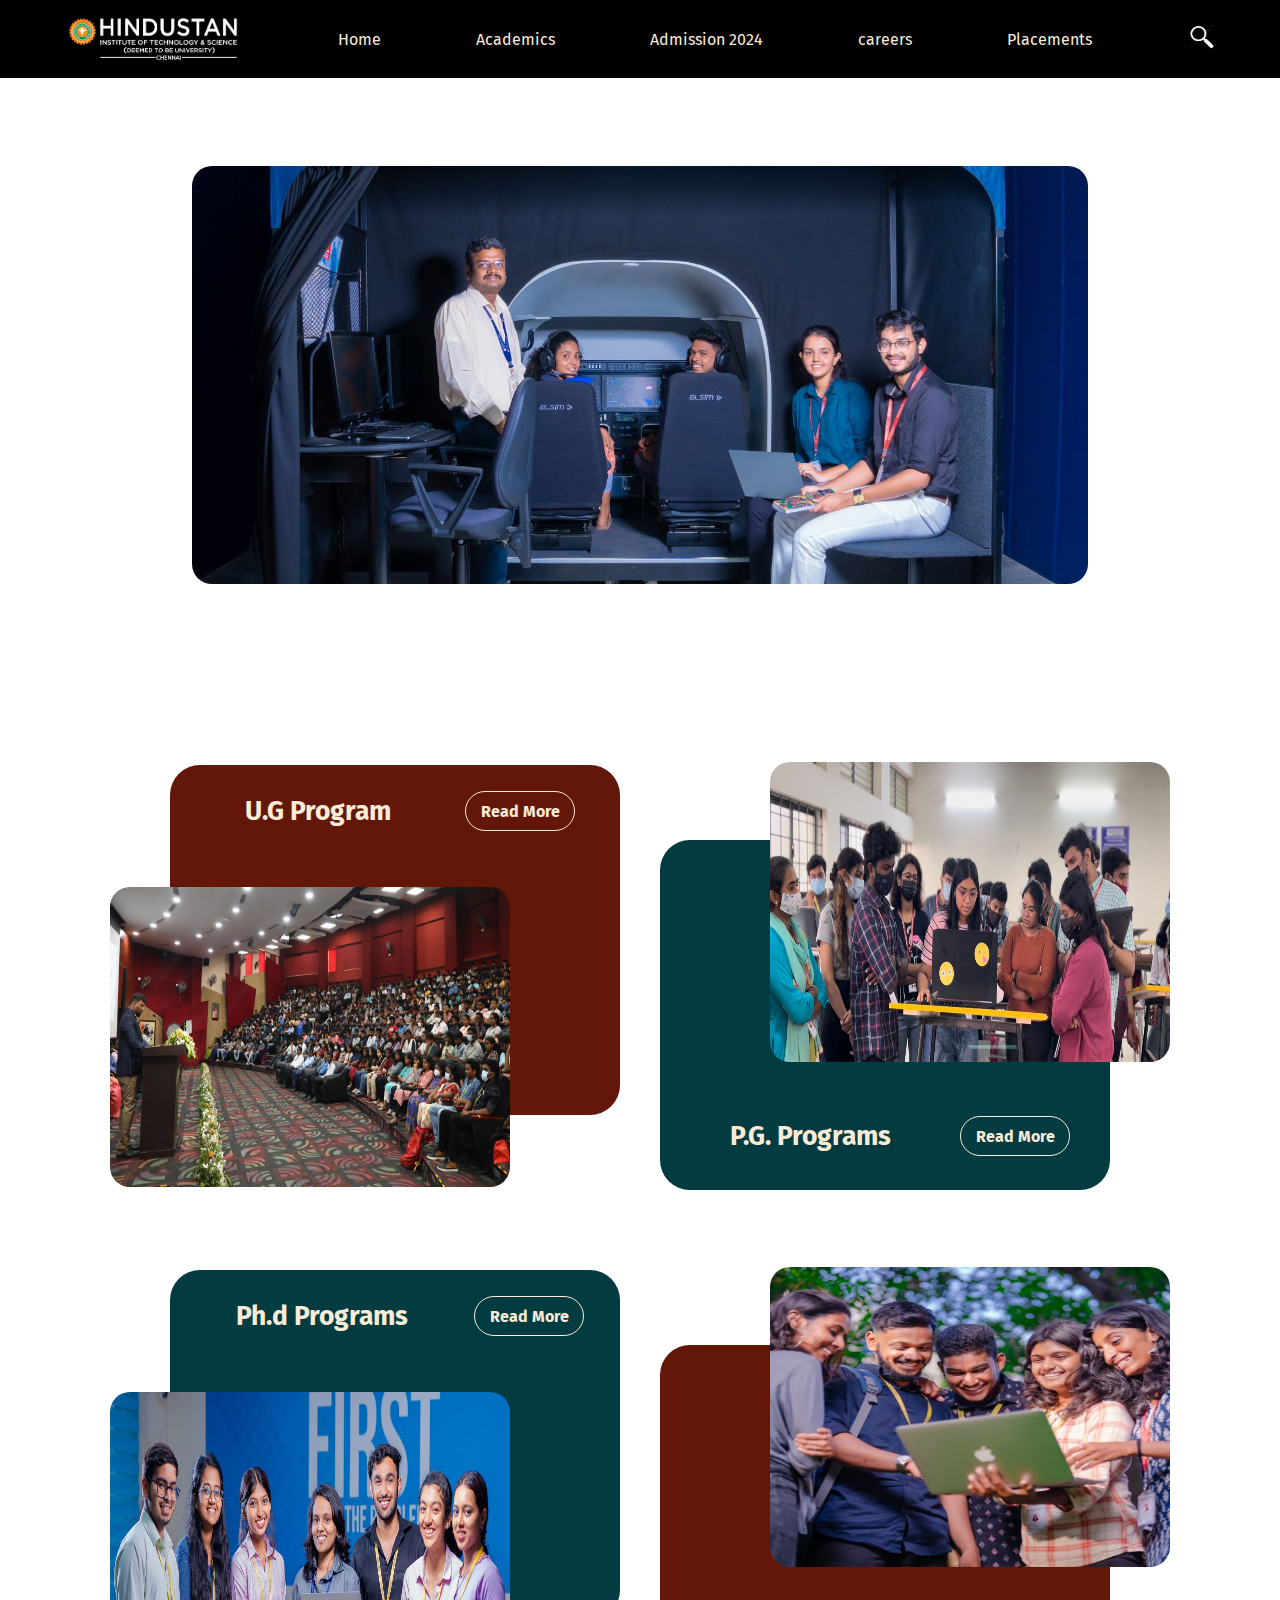
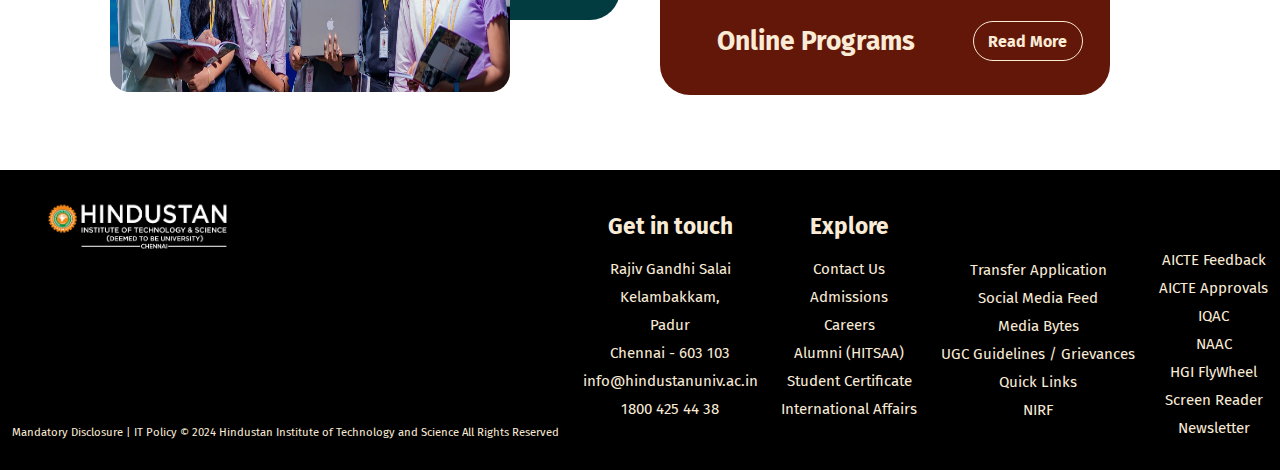
<file: acadamic.html>
<!DOCTYPE html>
<html lang="en">
  <head>
    <meta charset="UTF-8" />
    <meta name="viewport" content="width=device-width, initial-scale=1.0" />
    <title>Academic|Hindustan Institute of Technology</title>
    <link rel="stylesheet" href="style.css" />
    <link
      rel="stylesheet"
      href="https://cdnjs.cloudflare.com/ajax/libs/font-awesome/6.6.0/css/all.min.css"
      integrity="sha512-Kc323vGBEqzTmouAECnVceyQqyqdsSiqLQISBL29aUW4U/M7pSPA/gEUZQqv1cwx4OnYxTxve5UMg5GT6L4JJg=="
      crossorigin="anonymous"
      referrerpolicy="no-referrer"
    />
    <link
      rel="stylesheet"
      href="https://cdnjs.cloudflare.com/ajax/libs/font-awesome/6.6.0/css/all.min.css"
      integrity="sha512-Kc323vGBEqzTmouAECnVceyQqyqdsSiqLQISBL29aUW4U/M7pSPA/gEUZQqv1cwx4OnYxTxve5UMg5GT6L4JJg=="
      crossorigin="anonymous"
      referrerpolicy="no-referrer"
    />
    <link rel="shortcut icon" href="images/logoicon.png" type="images/x-icon" />
    <link rel="preconnect" href="https://fonts.googleapis.com" />
    <link rel="preconnect" href="https://fonts.gstatic.com" crossorigin />
    <link
      href="https://fonts.googleapis.com/css2?family=Fira+Sans:ital,wght@0,100;0,200;0,300;0,400;0,500;0,600;0,700;0,800;0,900;1,100;1,200;1,300;1,400;1,500;1,600;1,700;1,800;1,900&family=Poppins:ital,wght@0,100;0,200;0,300;0,400;0,500;0,600;0,700;0,800;0,900;1,100;1,200;1,300;1,400;1,500;1,600;1,700;1,800;1,900&display=swap"
      rel="stylesheet"
    />
  </head>
  <body>
    <nav class="navbar">
      <ul class="nav-list">
        <img src="images/whitelogo.png" class="logo" alt="" />
        <li class="nav-item">
          <a href="index.html" class="nav-link">Home</a>
        </li>
        <li class="nav-item">
          <a href="acadamic.html" class="nav-link">Academics</a>
        </li>
        <li class="nav-item">
          <a href="admission.html" class="nav-link"> Admission 2024</a>
        </li>
        <li class="nav-item">
          <a href="careers.html" class="nav-link"> careers</a>
        </li>

        <li class="nav-item">
          <a href="" class="nav-link"> Placements</a>
        </li>

        <li><img src="images/search icon.png" alt="" /></li>
      </ul>
    </nav>

    <main>
      <section>
        <div class="academic-container">
          <img src="images/academicimg.jpg" alt="" />
        </div>

        <div class="flex-container">
          <div class="main">
            <div class="color-container">
              <h2>U.G Program</h2>
              <a href="U.G progm.html"> <h4>Read More</h4></a>
            </div>

            <div class="col-img">
              <img src="images/acadimg-1.jpg" alt="" />
            </div>
          </div>
          <div class="main-2">
            <div class="color-container-2">
              <h2>P.G. Programs</h2>
              <a href=""> <h4>Read More</h4></a>
            </div>

            <div class="col-img-2">
              <img src="images/acadimg-2.jpeg" alt="" />
            </div>
          </div>

          <div class="main" style="background-color: #023c40">
            <div class="color-container">
              <h2>Ph.d Programs</h2>
              <a href=""> <h4>Read More</h4></a>
            </div>

            <div class="col-img">
              <img src="images/acadimg-3.jpg" alt="" />
            </div>
          </div>
          <div class="main-2" style="background-color: #621708">
            <div class="color-container-2">
              <h2>Online Programs</h2>
              <a href=""> <h4>Read More</h4></a>
            </div>

            <div class="col-img-2">
              <img src="images/acadimg-4.jpg" alt="" />
            </div>
          </div>
        </div>
      </section>
    </main>

    <footer>
      <div class="footer-main-con">
        <div class="footer-container-img">
          <img src="images/whitelogo.png" alt="" />
          <div class="links">
            <a
              href="https://www.instagram.com/hindustan_omr?igsh=MXR0b3EwczZ6eXl2Zw=="
              ><i class="fa-brands fa-instagram fa-2xl"></i
            ></a>
            <a href="https://www.facebook.com/Hindustan.1985/"
              ><i class="fa-brands fa-facebook fa-2xl"></i
            ></a>
            <a href="https://x.com/HindustanUni"
              ><i class="fa-brands fa-twitter fa-2xl"></i
            ></a>
            <a href="https://www.youtube.com/user/HINDUSTANUNIV"
              ><i class="fa-brands fa-youtube fa-2xl"></i
            ></a>
          </div>
          <br />
          <p id="r">
            Mandatory Disclosure | IT Policy © 2024 Hindustan Institute of
            Technology and Science All Rights Reserved
          </p>
        </div>
        <div class="footer-container">
          <ul>
            <li><h3>Get in touch</h3></li>
            <li><a href="">Rajiv Gandhi Salai</a></li>
            <li><a href=""> Kelambakkam,</a></li>
            <li><a href=""> Padur </a></li>
          </ul>
          <li><a href="">Chennai - 603 103</a></li>
          <li><a href="">info@hindustanuniv.ac.in</a></li>
          <li><a href="">1800 425 44 38</a></li>
        </div>
        <div class="footer-container" id="ee">
          <ul>
            <li id="y"><h3>Explore</h3></li>
            <li><a href="">Contact Us</a></li>
            <li><a href=""> Admissions</a></li>
            <li><a href="">Careers</a></li>
            <li><a href="">Alumni (HITSAA)</a></li>
            <li><a href="">Student Certificate </a></li>
            <li><a href=""> International Affairs</a></li>
          </ul>
        </div>
        <div class="footer-container" id="do">
          <ul>
            <li><a href=""> Transfer Application </a></li>
            <li><a href="">Social Media Feed </a></li>
            <li><a href="">Media Bytes </a></li>
            <li><a href="">UGC Guidelines / Grievances </a></li>
            <li><a href="">Quick Links </a></li>
            <li><a href="">NIRF </a></li>
          </ul>
        </div>
        <div class="footer-container" id="da">
          <ul>
            <li><a href=""> AICTE Feedback </a></li>
            <li><a href="">AICTE Approvals </a></li>
            <li><a href="">IQAC </a></li>
            <li><a href="">NAAC </a></li>
            <li><a href="">HGI FlyWheel </a></li>
            <li><a href="">Screen Reader </a></li>
            <li><a href="">Newsletter </a></li>
          </ul>
        </div>
      </div>
    </footer>
  </body>
</html>
</file>
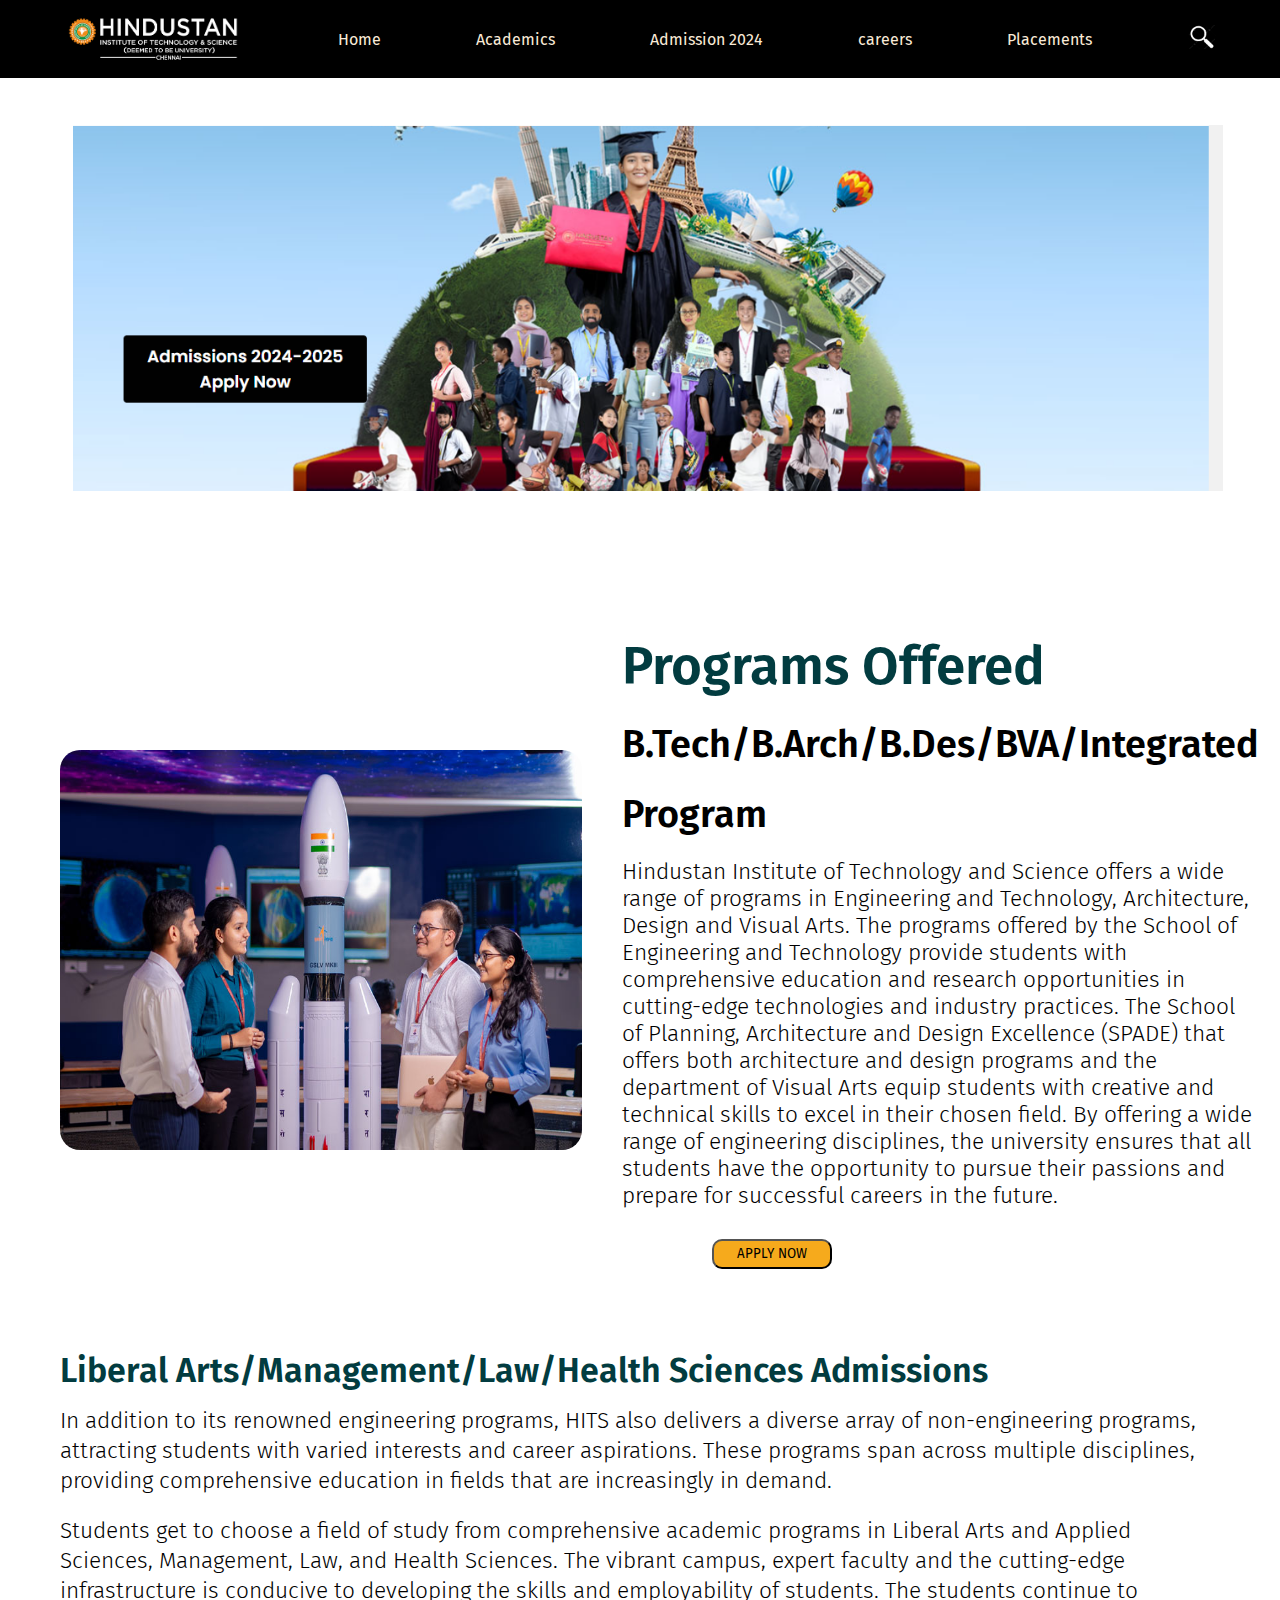
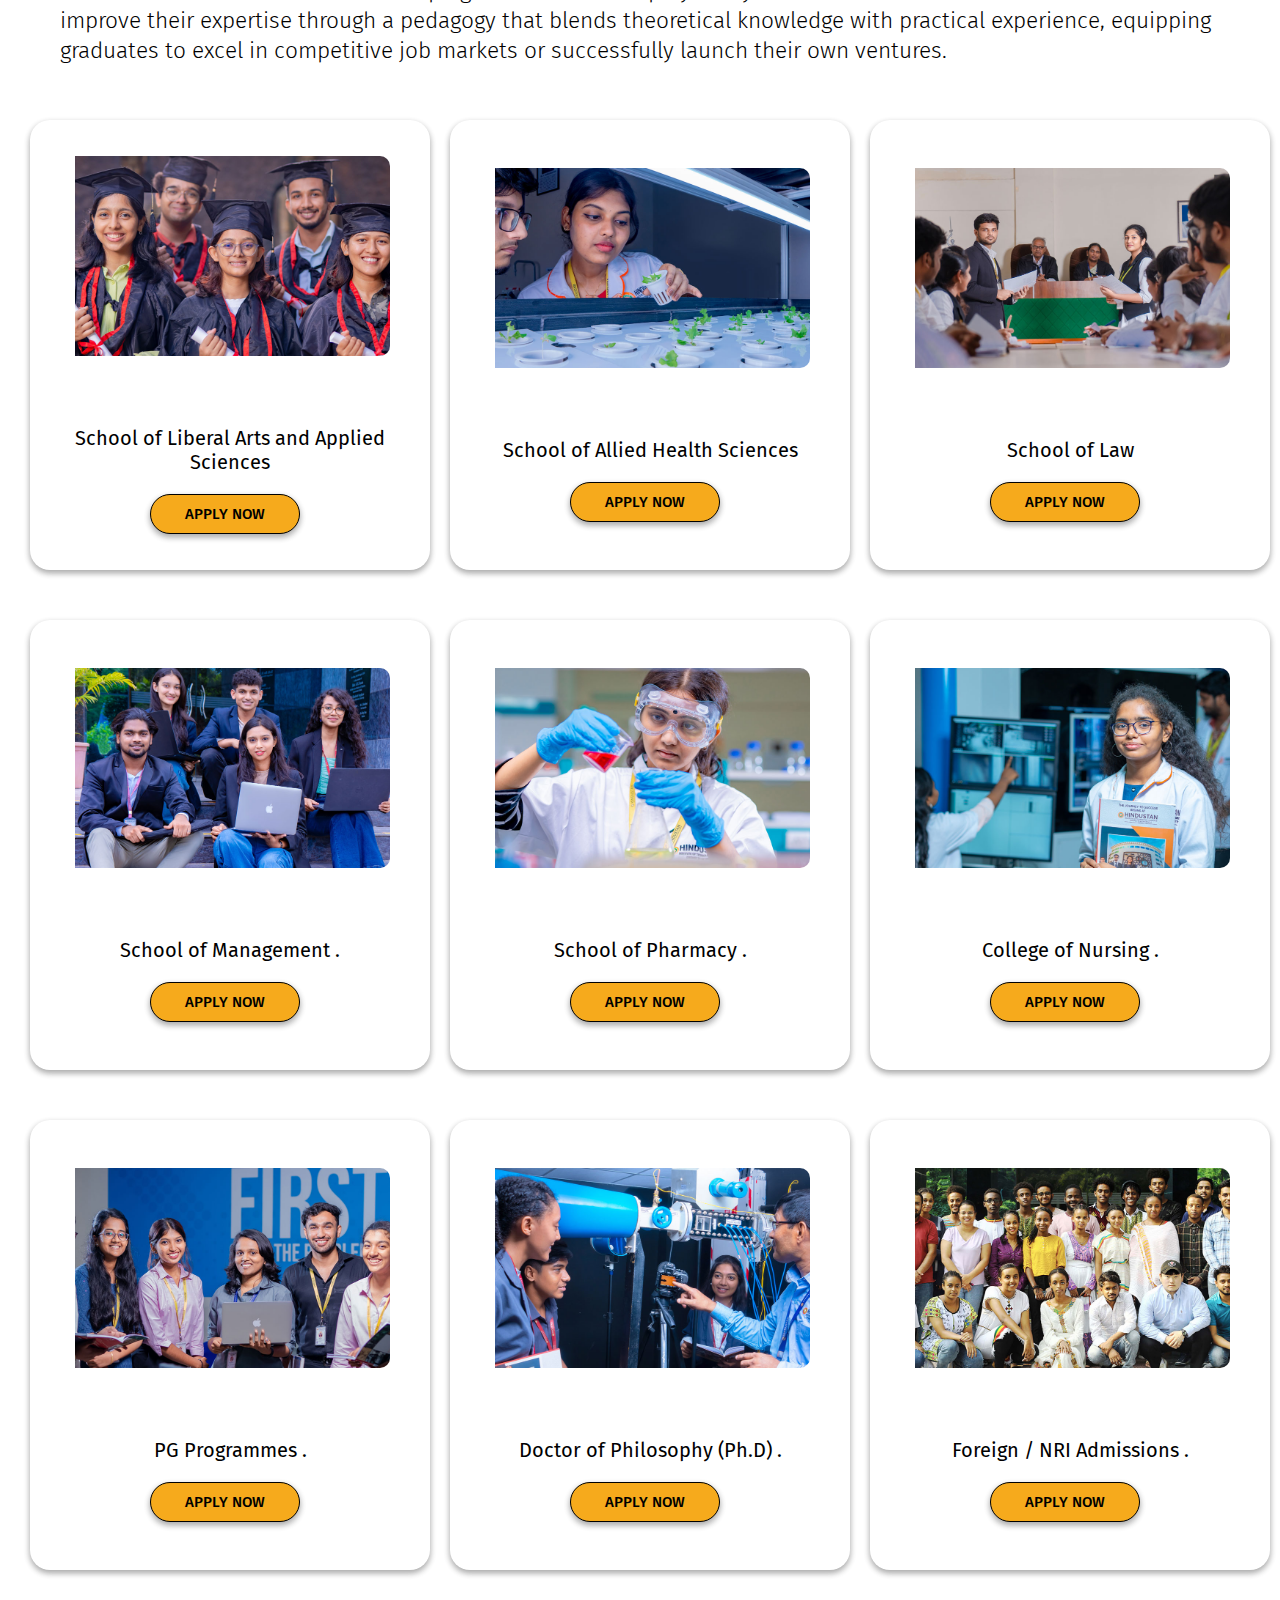
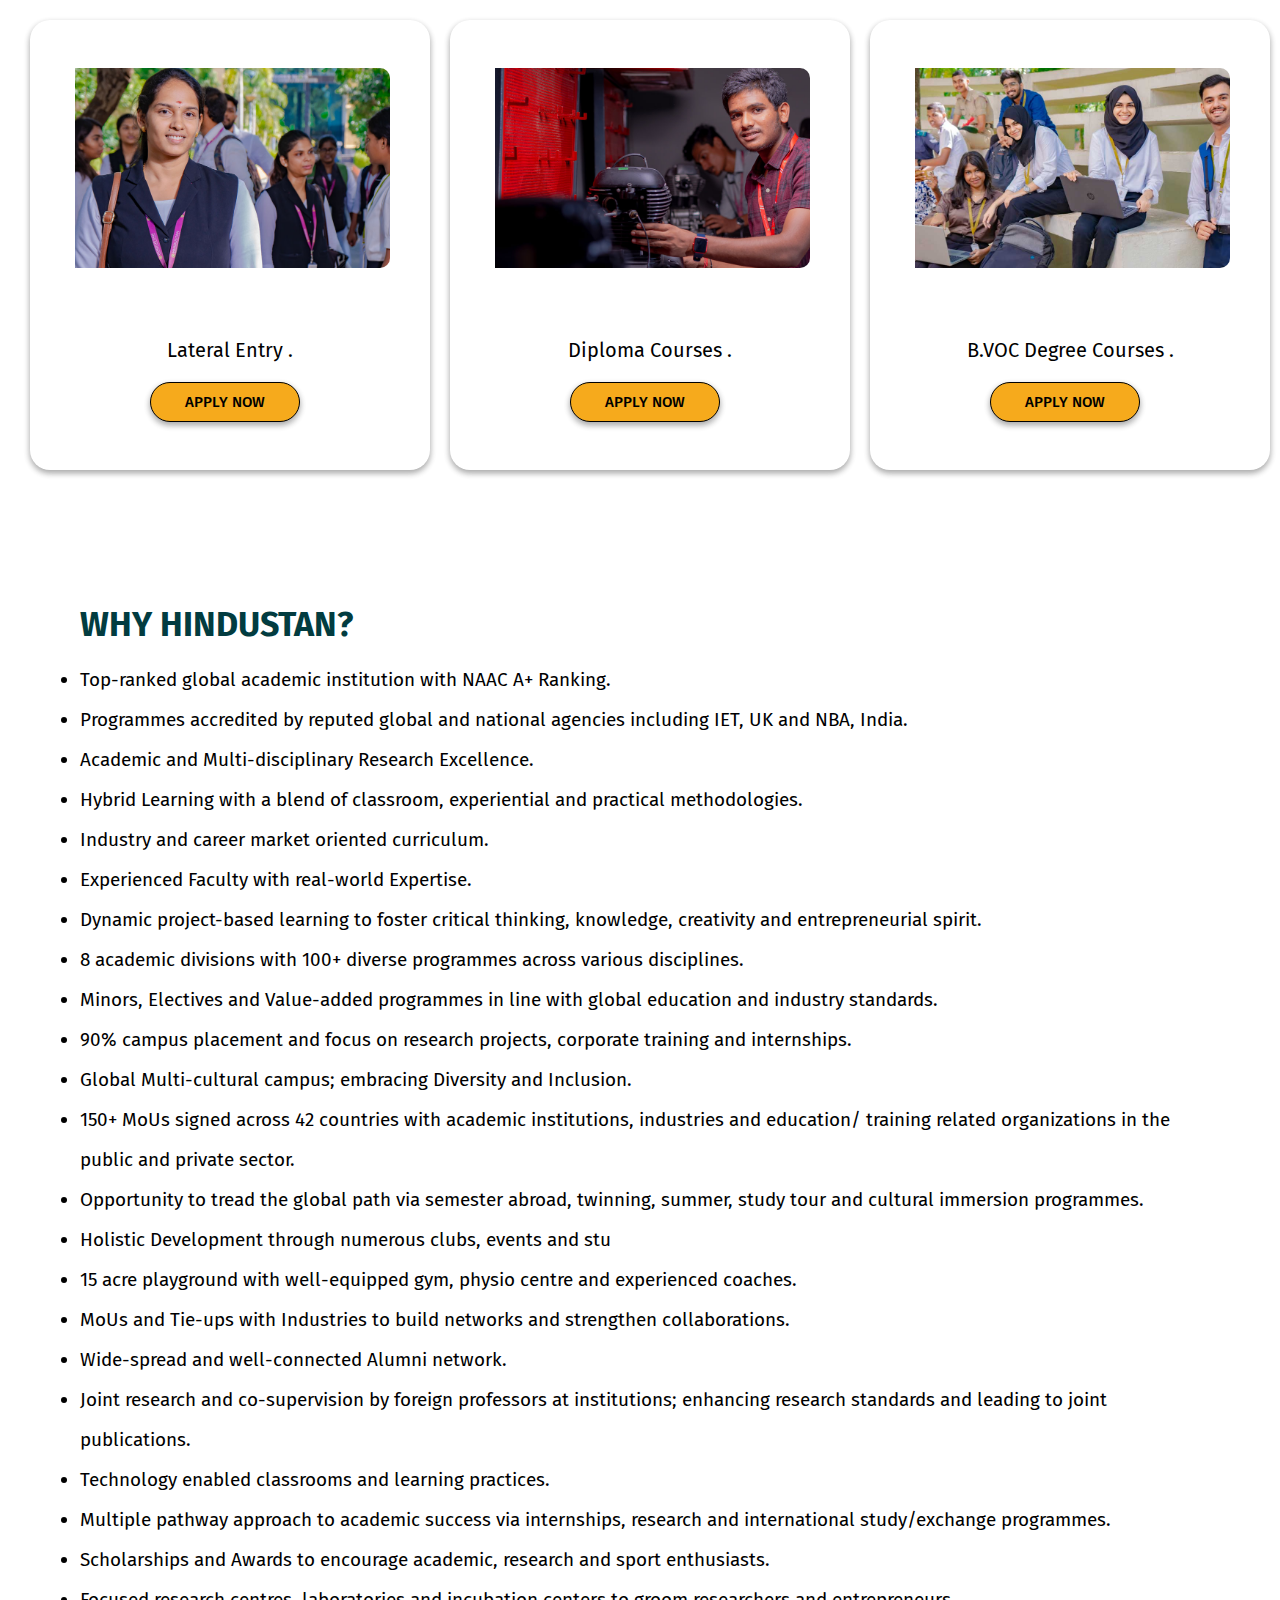
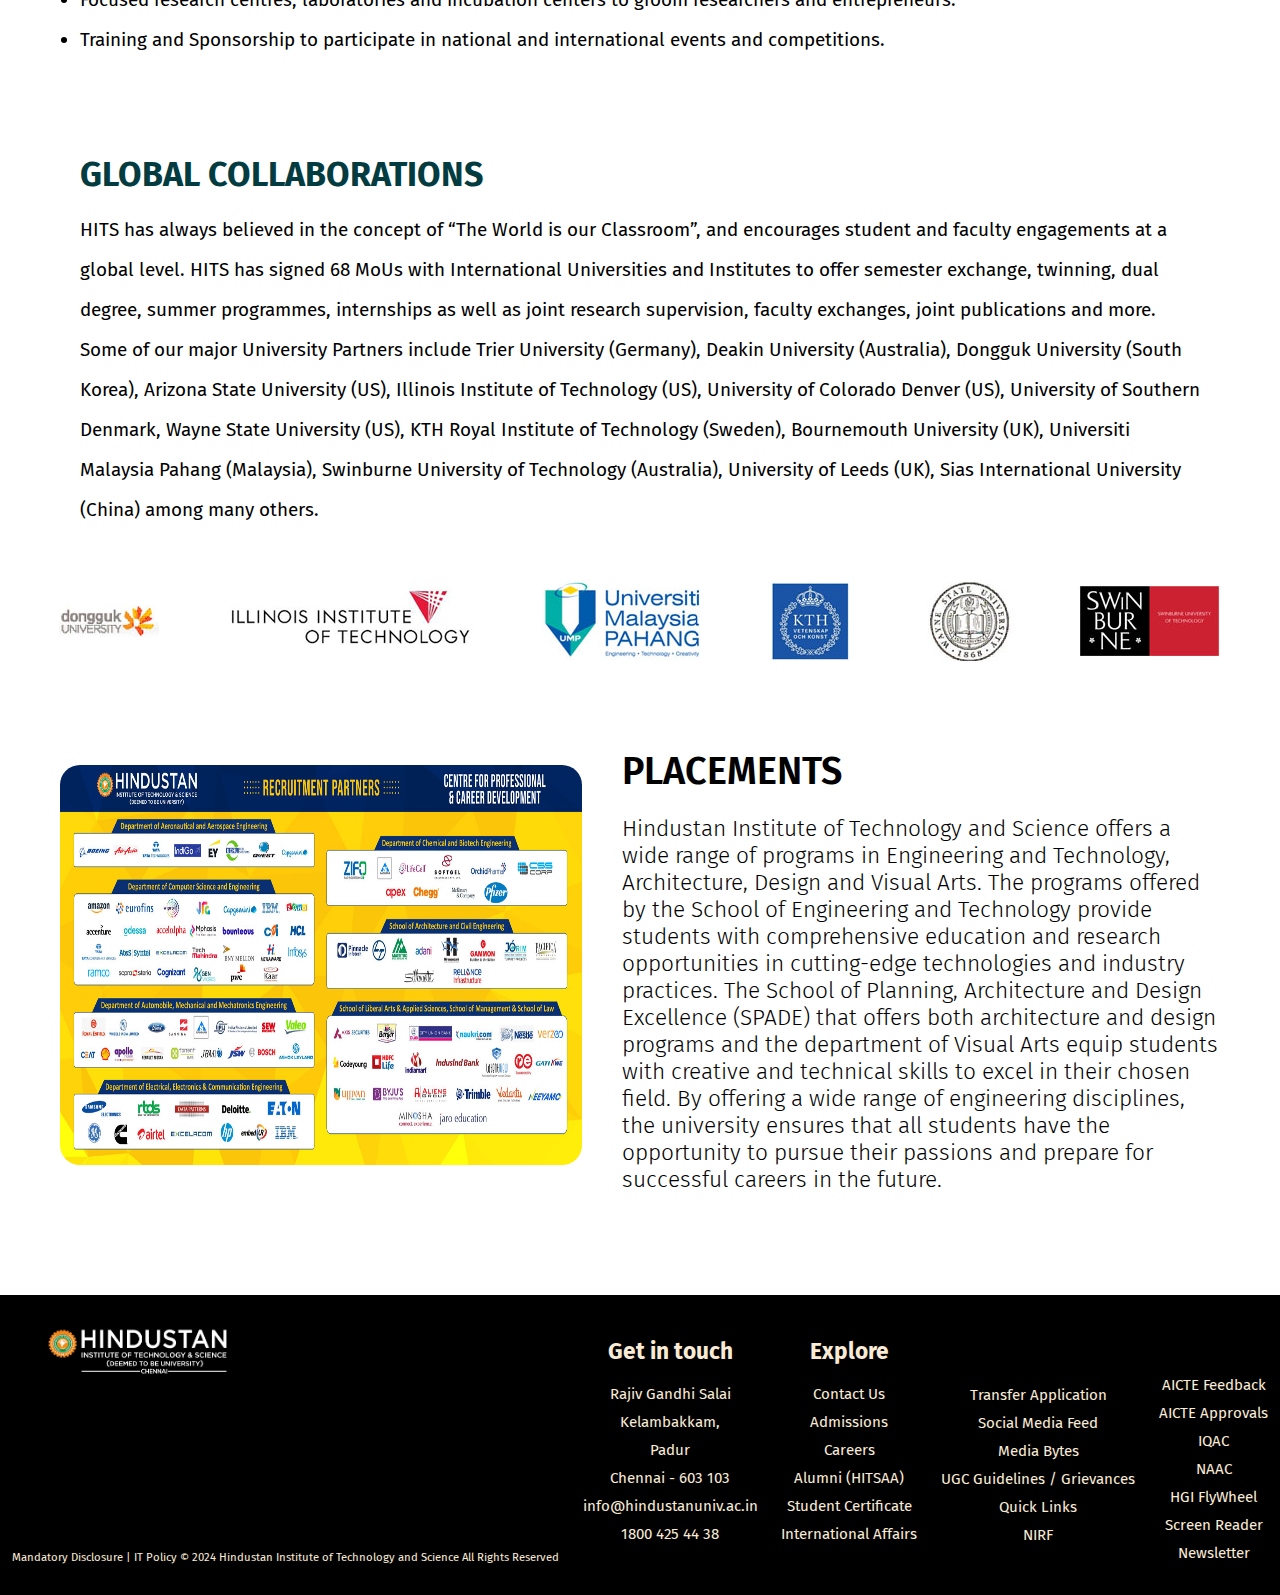
<file: admission.html>
<!DOCTYPE html>
<html lang="en">
  <head>
    <meta charset="UTF-8" />
    <meta name="viewport" content="width=device-width, initial-scale=1.0" />
    <title>Admission|Hindustan Institute of Technology</title>
    <link rel="stylesheet" href="style.css" />
    <link
      rel="stylesheet"
      href="https://cdnjs.cloudflare.com/ajax/libs/font-awesome/6.6.0/css/all.min.css"
      integrity="sha512-Kc323vGBEqzTmouAECnVceyQqyqdsSiqLQISBL29aUW4U/M7pSPA/gEUZQqv1cwx4OnYxTxve5UMg5GT6L4JJg=="
      crossorigin="anonymous"
      referrerpolicy="no-referrer"
    />
    <link
      rel="stylesheet"
      href="https://cdnjs.cloudflare.com/ajax/libs/font-awesome/6.6.0/css/all.min.css"
      integrity="sha512-Kc323vGBEqzTmouAECnVceyQqyqdsSiqLQISBL29aUW4U/M7pSPA/gEUZQqv1cwx4OnYxTxve5UMg5GT6L4JJg=="
      crossorigin="anonymous"
      referrerpolicy="no-referrer"
    />
    <link rel="shortcut icon" href="images/logoicon.png" type="images/x-icon" />
    <link rel="preconnect" href="https://fonts.googleapis.com" />
    <link rel="preconnect" href="https://fonts.gstatic.com" crossorigin />
    <link
      href="https://fonts.googleapis.com/css2?family=Fira+Sans:ital,wght@0,100;0,200;0,300;0,400;0,500;0,600;0,700;0,800;0,900;1,100;1,200;1,300;1,400;1,500;1,600;1,700;1,800;1,900&family=Poppins:ital,wght@0,100;0,200;0,300;0,400;0,500;0,600;0,700;0,800;0,900;1,100;1,200;1,300;1,400;1,500;1,600;1,700;1,800;1,900&display=swap"
      rel="stylesheet"
    />
  </head>
  <body>
    <nav class="navbar">
      <ul class="nav-list">
        <img src="images/whitelogo.png" class="logo" alt="" />
        <li class="nav-item">
          <a href="index.html" class="nav-link">Home</a>
        </li>
        <li class="nav-item">
          <a href="acadamic.html" class="nav-link">Academics</a>
        </li>
        <li class="nav-item">
          <a href="admission.html" class="nav-link"> Admission 2024</a>
        </li>
        <li class="nav-item">
          <a href="careers.html" class="nav-link"> careers</a>
        </li>

        <li class="nav-item">
          <a href="placement.html" class="nav-link"> Placements</a>
        </li>

        <li><img src="images/search icon.png" alt="" /></li>
      </ul>
    </nav>
    <section>
      <div class="acadami-img-holder">
        <div class="acadami-img">
          <img src="images/academic img.png" alt="" />
        </div>
      </div>
      <div class="Chancellor">
        <img src="images/academiimg2.jpg" alt="" />

        <div class="chancellor-text">
          <h2 id="o">Programs Offered</h2>
          <h2>B.Tech/B.Arch/B.Des/BVA/Integrated Program</h2>
          <p>
            Hindustan Institute of Technology and Science offers a wide range of
            programs in Engineering and Technology, Architecture, Design and
            Visual Arts. The programs offered by the School of Engineering and
            Technology provide students with comprehensive education and
            research opportunities in cutting-edge technologies and industry
            practices. The School of Planning, Architecture and Design
            Excellence (SPADE) that offers both architecture and design programs
            and the department of Visual Arts equip students with creative and
            technical skills to excel in their chosen field. By offering a wide
            range of engineering disciplines, the university ensures that all
            students have the opportunity to pursue their passions and prepare
            for successful careers in the future.
          </p>
          <button>APPLY NOW</button>
        </div>
      </div>
      <div class="aca-content-main">
        <div class="content-main">
          <h2 style="color: #023c40; font-size: 0.9cm">
            Liberal Arts/Management/Law/Health Sciences Admissions
          </h2>
          <p>
            In addition to its renowned engineering programs, HITS also delivers
            a diverse array of non-engineering programs, attracting students
            with varied interests and career aspirations. These programs span
            across multiple disciplines, providing comprehensive education in
            fields that are increasingly in demand.
          </p>
          <p>
            Students get to choose a field of study from comprehensive academic
            programs in Liberal Arts and Applied Sciences, Management, Law, and
            Health Sciences. The vibrant campus, expert faculty and the
            cutting-edge infrastructure is conducive to developing the skills
            and employability of students. The students continue to improve
            their expertise through a pedagogy that blends theoretical knowledge
            with practical experience, equipping graduates to excel in
            competitive job markets or successfully launch their own ventures.
          </p>
        </div>
      </div>

      <section>
        <section>
          <div class="eventcard">
            <div class="event">
              <img src="images/slas1.jpg" alt="" />
              <p>School of Liberal Arts and Applied Sciences</p>
              <button>APPLY NOW</button>
            </div>
            <div class="event">
              <img src="images/slas2.jpg" alt="" />
              <p>School of Allied Health Sciences</p>
              <button>APPLY NOW</button>
            </div>
            <div class="event">
              <img src="images/slas3.jpg" alt="" />
              <p>School of Law</p>
              <button>APPLY NOW</button>
            </div>
            <div class="event">
              <img src="images/slas4.jpg" alt="" />
              <p>School of Management .</p>
              <button>APPLY NOW</button>
            </div>
            <div class="event">
              <img src="images/slas5.jpg" alt="" />
              <p>School of Pharmacy .</p>
              <button>APPLY NOW</button>
            </div>
            <div class="event">
              <img src="images/slas6.jpg" alt="" />
              <p>College of Nursing .</p>
              <button>APPLY NOW</button>
            </div>
            <div class="event">
              <img src="images/slas7.jpg" alt="" />
              <p>PG Programmes .</p>
              <button>APPLY NOW</button>
            </div>
            <div class="event">
              <img src="images/slas8.jpg" alt="" />
              <p>Doctor of Philosophy (Ph.D) .</p>
              <button>APPLY NOW</button>
            </div>
            <div class="event">
              <img src="images/slas9.jpg" alt="" />
              <p>Foreign / NRI Admissions .</p>
              <button>APPLY NOW</button>
            </div>
            <div class="event">
              <img src="images/slas10.jpg" alt="" />
              <p>Lateral Entry .</p>
              <button>APPLY NOW</button>
            </div>
            <div class="event">
              <img src="images/slas11.jpg" alt="" />
              <p>Diploma Courses .</p>
              <button>APPLY NOW</button>
            </div>
            <div class="event">
              <img src="images/slas12.jpg" alt="" />
              <p>B.VOC Degree Courses .</p>
              <button>APPLY NOW</button>
            </div>

            <div class="career">
              <div class="career-container">
                <h2 style="font-size: 0.9cm; color: #023c40">WHY HINDUSTAN?</h2>

                <ul>
                  <li>
                    Top-ranked global academic institution with NAAC A+ Ranking.
                  </li>
                  <li>
                    Programmes accredited by reputed global and national
                    agencies including IET, UK and NBA, India.
                  </li>
                  <li>Academic and Multi-disciplinary Research Excellence.</li>
                  <li>
                    Hybrid Learning with a blend of classroom, experiential and
                    practical methodologies.
                  </li>
                  <li>Industry and career market oriented curriculum.</li>
                  <li>Experienced Faculty with real-world Expertise.</li>
                  <li>
                    Dynamic project-based learning to foster critical thinking,
                    knowledge, creativity and entrepreneurial spirit.
                  </li>
                  <li>
                    8 academic divisions with 100+ diverse programmes across
                    various disciplines.
                  </li>
                  <li>
                    Minors, Electives and Value-added programmes in line with
                    global education and industry standards.
                  </li>
                  <li>
                    90% campus placement and focus on research projects,
                    corporate training and internships.
                  </li>
                  <li>
                    Global Multi-cultural campus; embracing Diversity and
                    Inclusion.
                  </li>
                  <li>
                    150+ MoUs signed across 42 countries with academic
                    institutions, industries and education/ training related
                    organizations in the public and private sector.
                  </li>
                  <li>
                    Opportunity to tread the global path via semester abroad,
                    twinning, summer, study tour and cultural immersion
                    programmes.
                  </li>
                  <li>
                    Holistic Development through numerous clubs, events and stu
                  </li>
                  <li>
                    15 acre playground with well-equipped gym, physio centre and
                    experienced coaches.
                  </li>
                  <li>
                    MoUs and Tie-ups with Industries to build networks and
                    strengthen collaborations.
                  </li>
                  <li>Wide-spread and well-connected Alumni network.</li>
                  <li>
                    Joint research and co-supervision by foreign professors at
                    institutions; enhancing research standards and leading to
                    joint publications.
                  </li>
                  <li>Technology enabled classrooms and learning practices.</li>
                  <li>
                    Multiple pathway approach to academic success via
                    internships, research and international study/exchange
                    programmes.
                  </li>
                  <li>
                    Scholarships and Awards to encourage academic, research and
                    sport enthusiasts.
                  </li>
                  <li>
                    Focused research centres, laboratories and incubation
                    centers to groom researchers and entrepreneurs.
                  </li>
                  <li>
                    Training and Sponsorship to participate in national and
                    international events and competitions.
                  </li>
                </ul>
              </div>
              <div class="career-container">
                <h2 style="font-size: 0.9cm; color: #023c40">
                  GLOBAL COLLABORATIONS
                </h2>
                <p>
                  HITS has always believed in the concept of “The World is our
                  Classroom”, and encourages student and faculty engagements at
                  a global level. HITS has signed 68 MoUs with International
                  Universities and Institutes to offer semester exchange,
                  twinning, dual degree, summer programmes, internships as well
                  as joint research supervision, faculty exchanges, joint
                  publications and more. Some of our major University Partners
                  include Trier University (Germany), Deakin University
                  (Australia), Dongguk University (South Korea), Arizona State
                  University (US), Illinois Institute of Technology (US),
                  University of Colorado Denver (US), University of Southern
                  Denmark, Wayne State University (US), KTH Royal Institute of
                  Technology (Sweden), Bournemouth University (UK), Universiti
                  Malaysia Pahang (Malaysia), Swinburne University of Technology
                  (Australia), University of Leeds (UK), Sias International
                  University (China) among many others.
                </p>
              </div>
            </div>

            <div class="page">
              <div class="image-hold">
                <img src="images/coll1.jpg" alt="" />
              </div>
              <div class="image-hold">
                <img src="images/coll2.jpg" alt="" />
              </div>
              <div class="image-hold">
                <img src="images/coll3.jpg" alt="" />
              </div>
              <div class="image-hold">
                <img src="images/coll4.jpg" alt="" />
              </div>
              <div class="image-hold">
                <img src="images/coll5.jpg" alt="" />
              </div>
              <div class="image-hold">
                <img src="images/coll6.jpg" alt="" />
              </div>
            </div>
          </div>
          <div class="Chancellor">
            <img src="images/HITS-placements.jpg" alt="" />

            <div class="chancellor-text">
              <h2>PLACEMENTS</h2>
              <p>
                Hindustan Institute of Technology and Science offers a wide
                range of programs in Engineering and Technology, Architecture,
                Design and Visual Arts. The programs offered by the School of
                Engineering and Technology provide students with comprehensive
                education and research opportunities in cutting-edge
                technologies and industry practices. The School of Planning,
                Architecture and Design Excellence (SPADE) that offers both
                architecture and design programs and the department of Visual
                Arts equip students with creative and technical skills to excel
                in their chosen field. By offering a wide range of engineering
                disciplines, the university ensures that all students have the
                opportunity to pursue their passions and prepare for successful
                careers in the future.
              </p>
            </div>
          </div>
        </section>
      </section>
    </section>
    <footer>
      <div class="footer-main-con">
        <div class="footer-container-img">
          <img src="images/whitelogo.png" alt="" />
          <div class="links">
            <a
              href="https://www.instagram.com/hindustan_omr?igsh=MXR0b3EwczZ6eXl2Zw=="
              ><i class="fa-brands fa-instagram fa-2xl"></i
            ></a>
            <a href="https://www.facebook.com/Hindustan.1985/"
              ><i class="fa-brands fa-facebook fa-2xl"></i
            ></a>
            <a href="https://x.com/HindustanUni"
              ><i class="fa-brands fa-twitter fa-2xl"></i
            ></a>
            <a href="https://www.youtube.com/user/HINDUSTANUNIV"
              ><i class="fa-brands fa-youtube fa-2xl"></i
            ></a>
          </div>
          <br />
          <p id="r">
            Mandatory Disclosure | IT Policy © 2024 Hindustan Institute of
            Technology and Science All Rights Reserved
          </p>
        </div>
        <div class="footer-container">
          <ul>
            <li><h3>Get in touch</h3></li>
            <li><a href="">Rajiv Gandhi Salai</a></li>
            <li><a href=""> Kelambakkam,</a></li>
            <li><a href=""> Padur </a></li>
          </ul>
          <li><a href="">Chennai - 603 103</a></li>
          <li><a href="">info@hindustanuniv.ac.in</a></li>
          <li><a href="">1800 425 44 38</a></li>
        </div>
        <div class="footer-container" id="ee">
          <ul>
            <li id="y"><h3>Explore</h3></li>
            <li><a href="">Contact Us</a></li>
            <li><a href=""> Admissions</a></li>
            <li><a href="">Careers</a></li>
            <li><a href="">Alumni (HITSAA)</a></li>
            <li><a href="">Student Certificate </a></li>
            <li><a href=""> International Affairs</a></li>
          </ul>
        </div>
        <div class="footer-container" id="do">
          <ul>
            <li><a href=""> Transfer Application </a></li>
            <li><a href="">Social Media Feed </a></li>
            <li><a href="">Media Bytes </a></li>
            <li><a href="">UGC Guidelines / Grievances </a></li>
            <li><a href="">Quick Links </a></li>
            <li><a href="">NIRF </a></li>
          </ul>
        </div>
        <div class="footer-container" id="da">
          <ul>
            <li><a href=""> AICTE Feedback </a></li>
            <li><a href="">AICTE Approvals </a></li>
            <li><a href="">IQAC </a></li>
            <li><a href="">NAAC </a></li>
            <li><a href="">HGI FlyWheel </a></li>
            <li><a href="">Screen Reader </a></li>
            <li><a href="">Newsletter </a></li>
          </ul>
        </div>
      </div>
    </footer>
  </body>
</html>
</file>
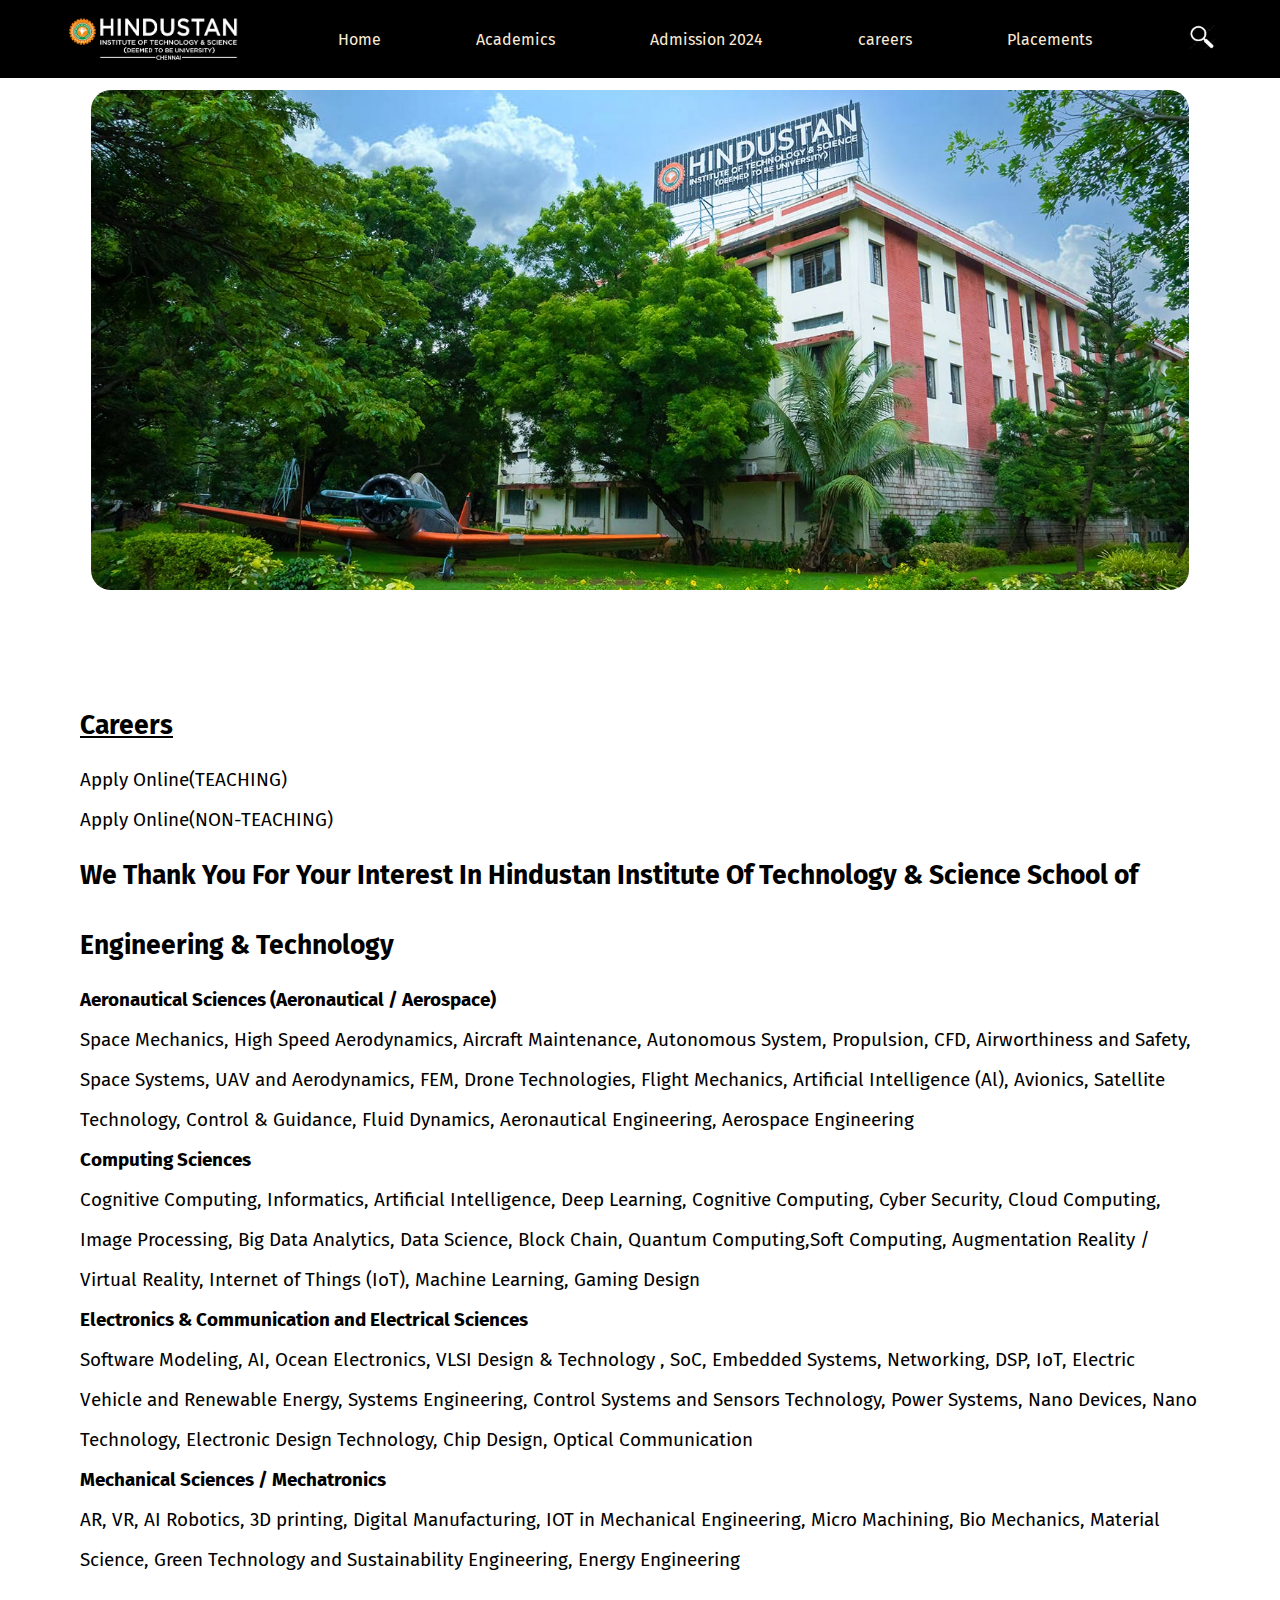
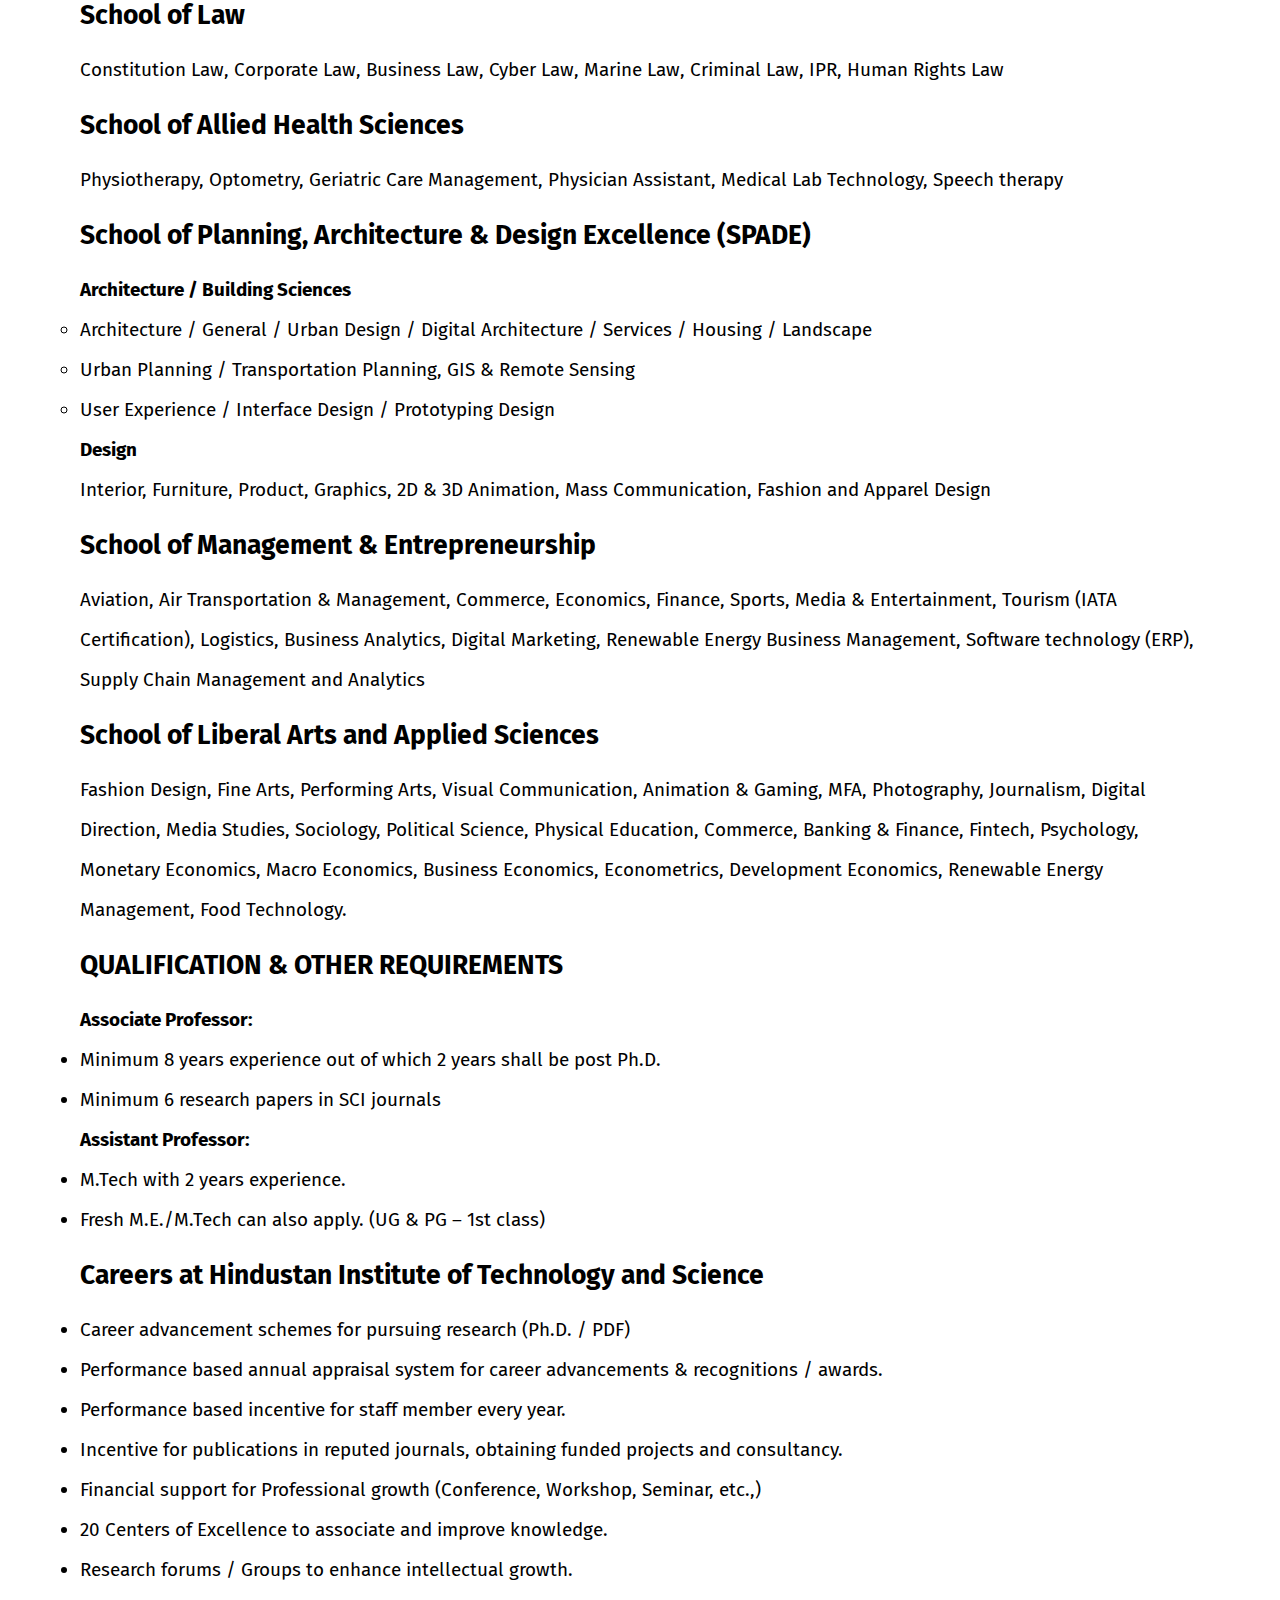
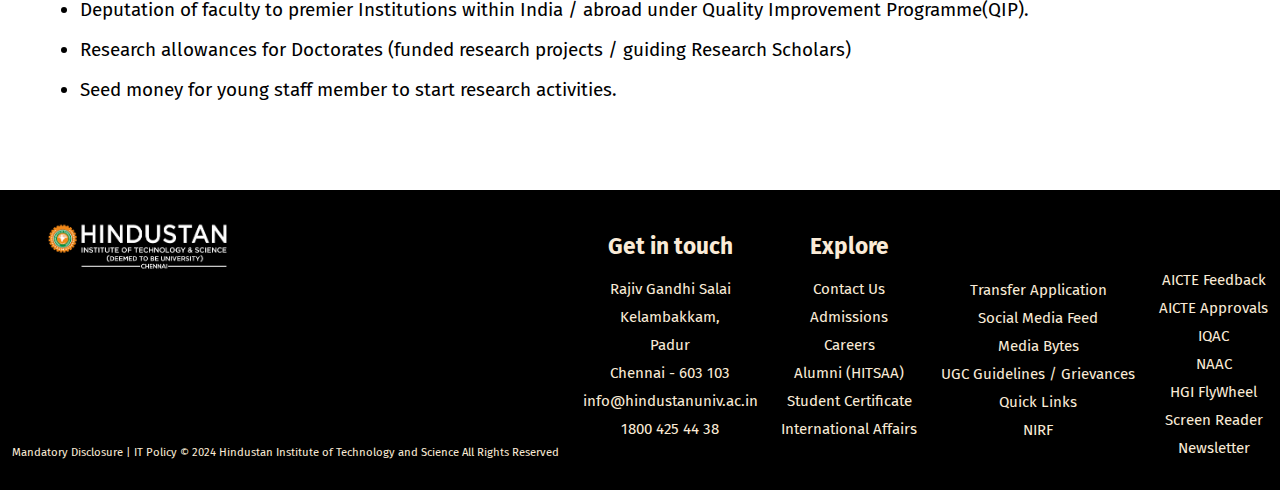
<file: careers.html>
<!DOCTYPE html>
<html lang="en">
  <head>
    <meta charset="UTF-8" />
    <meta name="viewport" content="width=device-width, initial-scale=1.0" />
    <title>Careers|Hindustan Institute of Technology</title>
    <link rel="stylesheet" href="style.css" />
    <link
      rel="stylesheet"
      href="https://cdnjs.cloudflare.com/ajax/libs/font-awesome/6.6.0/css/all.min.css"
      integrity="sha512-Kc323vGBEqzTmouAECnVceyQqyqdsSiqLQISBL29aUW4U/M7pSPA/gEUZQqv1cwx4OnYxTxve5UMg5GT6L4JJg=="
      crossorigin="anonymous"
      referrerpolicy="no-referrer"
    />
    <link
      rel="stylesheet"
      href="https://cdnjs.cloudflare.com/ajax/libs/font-awesome/6.6.0/css/all.min.css"
      integrity="sha512-Kc323vGBEqzTmouAECnVceyQqyqdsSiqLQISBL29aUW4U/M7pSPA/gEUZQqv1cwx4OnYxTxve5UMg5GT6L4JJg=="
      crossorigin="anonymous"
      referrerpolicy="no-referrer"
    />
    <link rel="shortcut icon" href="images/logoicon.png" type="images/x-icon" />
    <link rel="preconnect" href="https://fonts.googleapis.com" />
    <link rel="preconnect" href="https://fonts.gstatic.com" crossorigin />
    <link
      href="https://fonts.googleapis.com/css2?family=Fira+Sans:ital,wght@0,100;0,200;0,300;0,400;0,500;0,600;0,700;0,800;0,900;1,100;1,200;1,300;1,400;1,500;1,600;1,700;1,800;1,900&family=Poppins:ital,wght@0,100;0,200;0,300;0,400;0,500;0,600;0,700;0,800;0,900;1,100;1,200;1,300;1,400;1,500;1,600;1,700;1,800;1,900&display=swap"
      rel="stylesheet"
    />
  </head>
  <body>
    <nav class="navbar">
      <ul class="nav-list">
        <img src="images/whitelogo.png" class="logo" alt="" />
        <li class="nav-item">
          <a href="index.html" class="nav-link">Home</a>
        </li>
        <li class="nav-item">
          <a href="acadamic.html" class="nav-link">Academics</a>
        </li>
        <li class="nav-item">
          <a href="admission.html" class="nav-link"> Admission 2024</a>
        </li>
        <li class="nav-item">
          <a href="careers.html" class="nav-link"> careers</a>
        </li>

        <li class="nav-item">
          <a href="placement.html" class="nav-link"> Placements</a>
        </li>

        <li><img src="images/search icon.png" alt="" /></li>
      </ul>
    </nav>

    <section>
      <div class="career">
        <div class="img-holder">
          <img src="images/careerimg.jpg" alt="" />
        </div>
        <div class="career-container">
          <h2><ins>Careers</ins></h2>
          <p>
            Apply Online(TEACHING) <br />
            Apply Online(NON-TEACHING)
          </p>
          <h2>
            We Thank You For Your Interest In Hindustan Institute Of Technology
            & Science School of Engineering & Technology
          </h2>
          <h3>Aeronautical Sciences (Aeronautical / Aerospace)</h3>
          <p>
            Space Mechanics, High Speed Aerodynamics, Aircraft Maintenance,
            Autonomous System, Propulsion, CFD, Airworthiness and Safety, Space
            Systems, UAV and Aerodynamics, FEM, Drone Technologies, Flight
            Mechanics, Artificial Intelligence (Al), Avionics, Satellite
            Technology, Control & Guidance, Fluid Dynamics, Aeronautical
            Engineering, Aerospace Engineering
          </p>
          <h3>Computing Sciences</h3>
          <p>
            Cognitive Computing, Informatics, Artificial Intelligence, Deep
            Learning, Cognitive Computing, Cyber Security, Cloud Computing,
            Image Processing, Big Data Analytics, Data Science, Block Chain,
            Quantum Computing,Soft Computing, Augmentation Reality / Virtual
            Reality, Internet of Things (IoT), Machine Learning, Gaming Design
          </p>
          <h3>Electronics & Communication and Electrical Sciences</h3>
          <p>
            Software Modeling, AI, Ocean Electronics, VLSI Design & Technology ,
            SoC, Embedded Systems, Networking, DSP, IoT, Electric Vehicle and
            Renewable Energy, Systems Engineering, Control Systems and Sensors
            Technology, Power Systems, Nano Devices, Nano Technology, Electronic
            Design Technology, Chip Design, Optical Communication
          </p>
          <h3>Mechanical Sciences / Mechatronics</h3>
          <p>
            AR, VR, AI Robotics, 3D printing, Digital Manufacturing, IOT in
            Mechanical Engineering, Micro Machining, Bio Mechanics, Material
            Science, Green Technology and Sustainability Engineering, Energy
            Engineering
          </p>
          <h2>School of Law</h2>
          <p>
            Constitution Law, Corporate Law, Business Law, Cyber Law, Marine
            Law, Criminal Law, IPR, Human Rights Law
          </p>
          <h2>School of Allied Health Sciences</h2>
          <p>
            Physiotherapy, Optometry, Geriatric Care Management, Physician
            Assistant, Medical Lab Technology, Speech therapy
          </p>
          <h2>School of Planning, Architecture & Design Excellence (SPADE)</h2>
          <h3>Architecture / Building Sciences</h3>
          <ol style="list-style-type: circle">
            <li>
              Architecture / General / Urban Design / Digital Architecture /
              Services / Housing / Landscape
            </li>
            <li>
              Urban Planning / Transportation Planning, GIS & Remote Sensing
            </li>
            <li>User Experience / Interface Design / Prototyping Design</li>
          </ol>
          <h3>Design</h3>
          <p>
            Interior, Furniture, Product, Graphics, 2D & 3D Animation, Mass
            Communication, Fashion and Apparel Design
          </p>
          <h2>School of Management & Entrepreneurship</h2>
          <p>
            Aviation, Air Transportation & Management, Commerce, Economics,
            Finance, Sports, Media & Entertainment, Tourism (IATA
            Certification), Logistics, Business Analytics, Digital Marketing,
            Renewable Energy Business Management, Software technology (ERP),
            Supply Chain Management and Analytics
          </p>
          <h2>School of Liberal Arts and Applied Sciences</h2>
          <p>
            Fashion Design, Fine Arts, Performing Arts, Visual Communication,
            Animation & Gaming, MFA, Photography, Journalism, Digital Direction,
            Media Studies, Sociology, Political Science, Physical Education,
            Commerce, Banking & Finance, Fintech, Psychology, Monetary
            Economics, Macro Economics, Business Economics, Econometrics,
            Development Economics, Renewable Energy Management, Food Technology.
          </p>
          <h2>QUALIFICATION & OTHER REQUIREMENTS</h2>
          <h3>Associate Professor:</h3>
          <ul>
            <li>
              Minimum 8 years experience out of which 2 years shall be post
              Ph.D.
            </li>
            <li>Minimum 6 research papers in SCI journals</li>
          </ul>
          <h3>Assistant Professor:</h3>
          <ul>
            <li>M.Tech with 2 years experience.</li>
            <li>Fresh M.E./M.Tech can also apply. (UG & PG – 1st class)</li>
          </ul>
          <h2>Careers at Hindustan Institute of Technology and Science</h2>
          <nav>
            <ul>
              <li>
                Career advancement schemes for pursuing research (Ph.D. / PDF)
              </li>
              <li>
                Performance based annual appraisal system for career
                advancements & recognitions / awards.
              </li>
              <li>Performance based incentive for staff member every year.</li>
              <li>
                Incentive for publications in reputed journals, obtaining funded
                projects and consultancy.
              </li>
              <li>
                Financial support for Professional growth (Conference, Workshop,
                Seminar, etc.,)
              </li>
              <li>
                20 Centers of Excellence to associate and improve knowledge.
              </li>
              <li>Research forums / Groups to enhance intellectual growth.</li>
              <li>
                Deputation of faculty to premier Institutions within India /
                abroad under Quality Improvement Programme(QIP).
              </li>
              <li>
                Research allowances for Doctorates (funded research projects /
                guiding Research Scholars)
              </li>
              <li>
                Seed money for young staff member to start research activities.
              </li>
            </ul>
          </nav>
        </div>
      </div>
    </section>

    <footer>
      <div class="footer-main-con">
        <div class="footer-container-img">
          <img src="images/whitelogo.png" alt="" />
          <div class="links">
            <a
              href="https://www.instagram.com/hindustan_omr?igsh=MXR0b3EwczZ6eXl2Zw=="
              ><i class="fa-brands fa-instagram fa-2xl"></i
            ></a>
            <a href="https://www.facebook.com/Hindustan.1985/"
              ><i class="fa-brands fa-facebook fa-2xl"></i
            ></a>
            <a href="https://x.com/HindustanUni"
              ><i class="fa-brands fa-twitter fa-2xl"></i
            ></a>
            <a href="https://www.youtube.com/user/HINDUSTANUNIV"
              ><i class="fa-brands fa-youtube fa-2xl"></i
            ></a>
          </div>
          <br />
          <p id="r">
            Mandatory Disclosure | IT Policy © 2024 Hindustan Institute of
            Technology and Science All Rights Reserved
          </p>
        </div>
        <div class="footer-container">
          <ul>
            <li><h3>Get in touch</h3></li>
            <li><a href="">Rajiv Gandhi Salai</a></li>
            <li><a href=""> Kelambakkam,</a></li>
            <li><a href=""> Padur </a></li>
          </ul>
          <li><a href="">Chennai - 603 103</a></li>
          <li><a href="">info@hindustanuniv.ac.in</a></li>
          <li><a href="">1800 425 44 38</a></li>
        </div>
        <div class="footer-container" id="ee">
          <ul>
            <li id="y"><h3>Explore</h3></li>
            <li><a href="">Contact Us</a></li>
            <li><a href=""> Admissions</a></li>
            <li><a href="">Careers</a></li>
            <li><a href="">Alumni (HITSAA)</a></li>
            <li><a href="">Student Certificate </a></li>
            <li><a href=""> International Affairs</a></li>
          </ul>
        </div>
        <div class="footer-container" id="do">
          <ul>
            <li><a href=""> Transfer Application </a></li>
            <li><a href="">Social Media Feed </a></li>
            <li><a href="">Media Bytes </a></li>
            <li><a href="">UGC Guidelines / Grievances </a></li>
            <li><a href="">Quick Links </a></li>
            <li><a href="">NIRF </a></li>
          </ul>
        </div>
        <div class="footer-container" id="da">
          <ul>
            <li><a href=""> AICTE Feedback </a></li>
            <li><a href="">AICTE Approvals </a></li>
            <li><a href="">IQAC </a></li>
            <li><a href="">NAAC </a></li>
            <li><a href="">HGI FlyWheel </a></li>
            <li><a href="">Screen Reader </a></li>
            <li><a href="">Newsletter </a></li>
          </ul>
        </div>
      </div>
    </footer>
  </body>
</html>
</file>
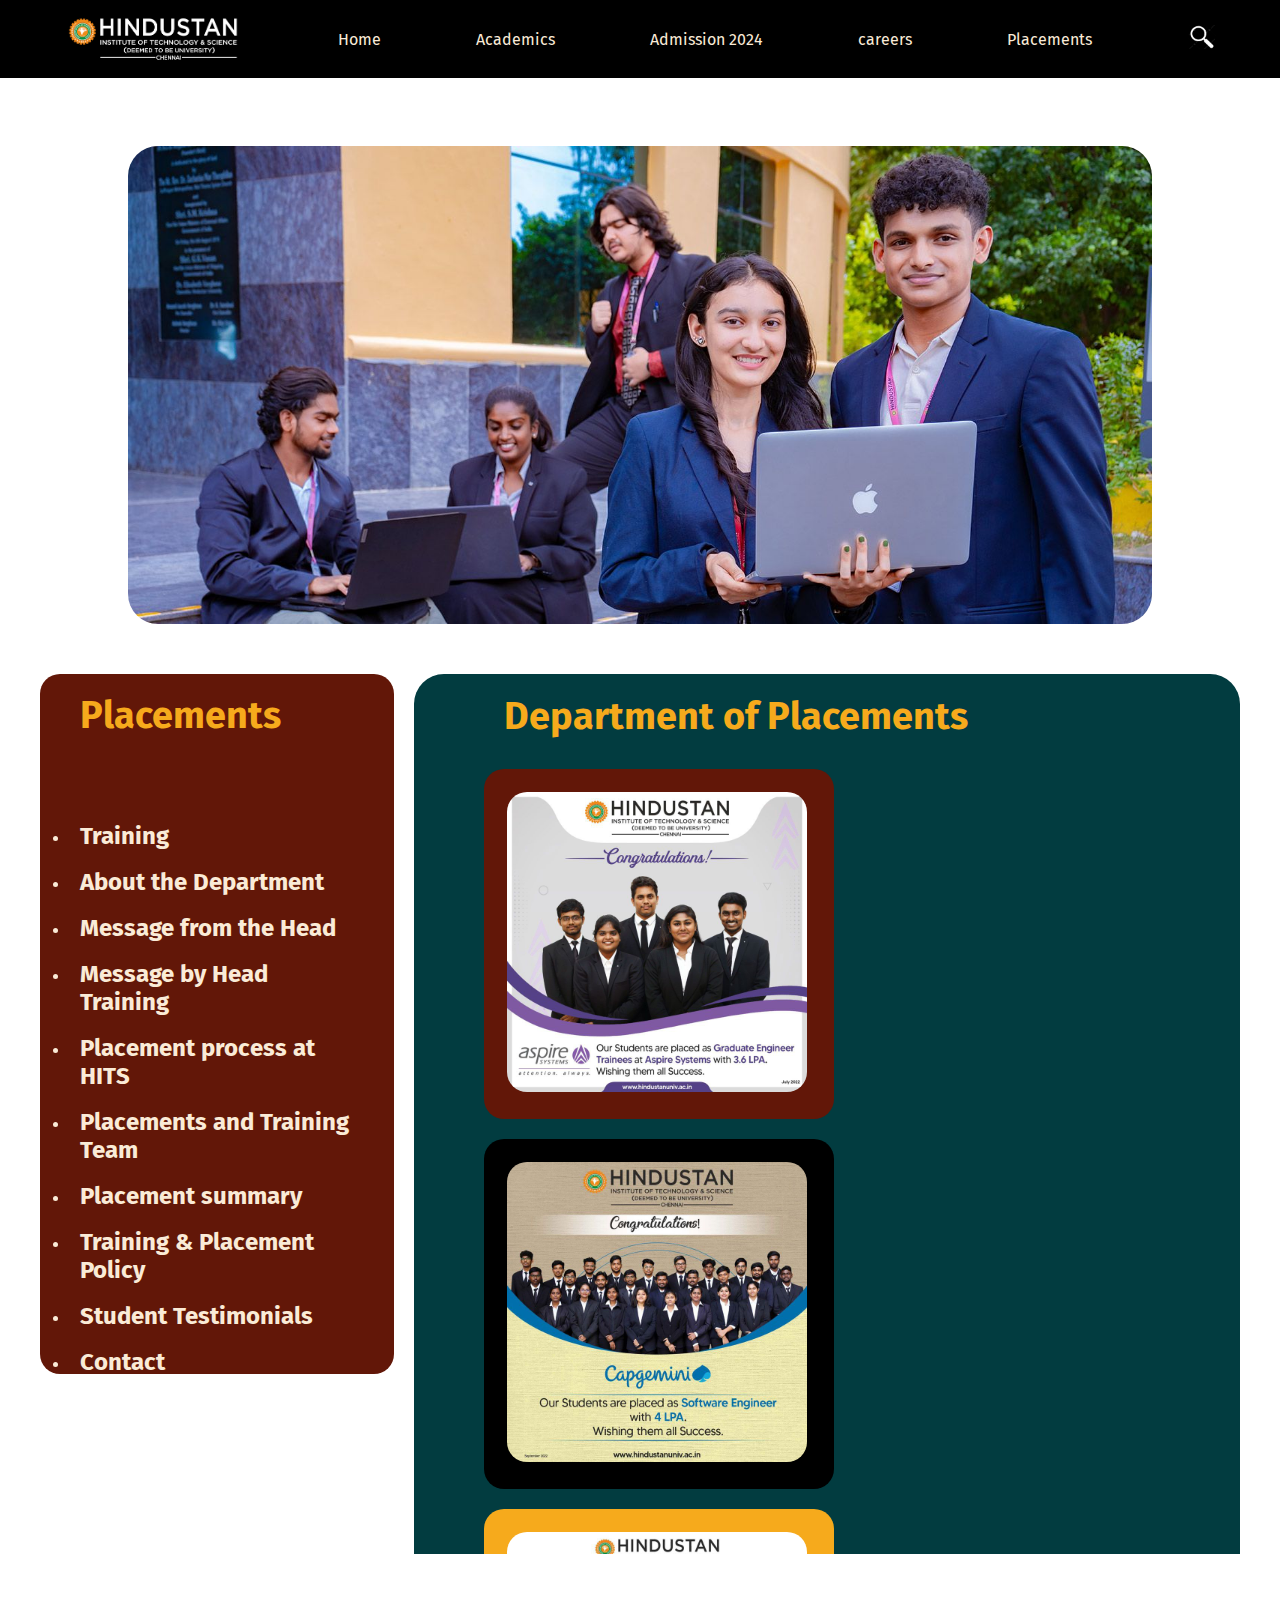
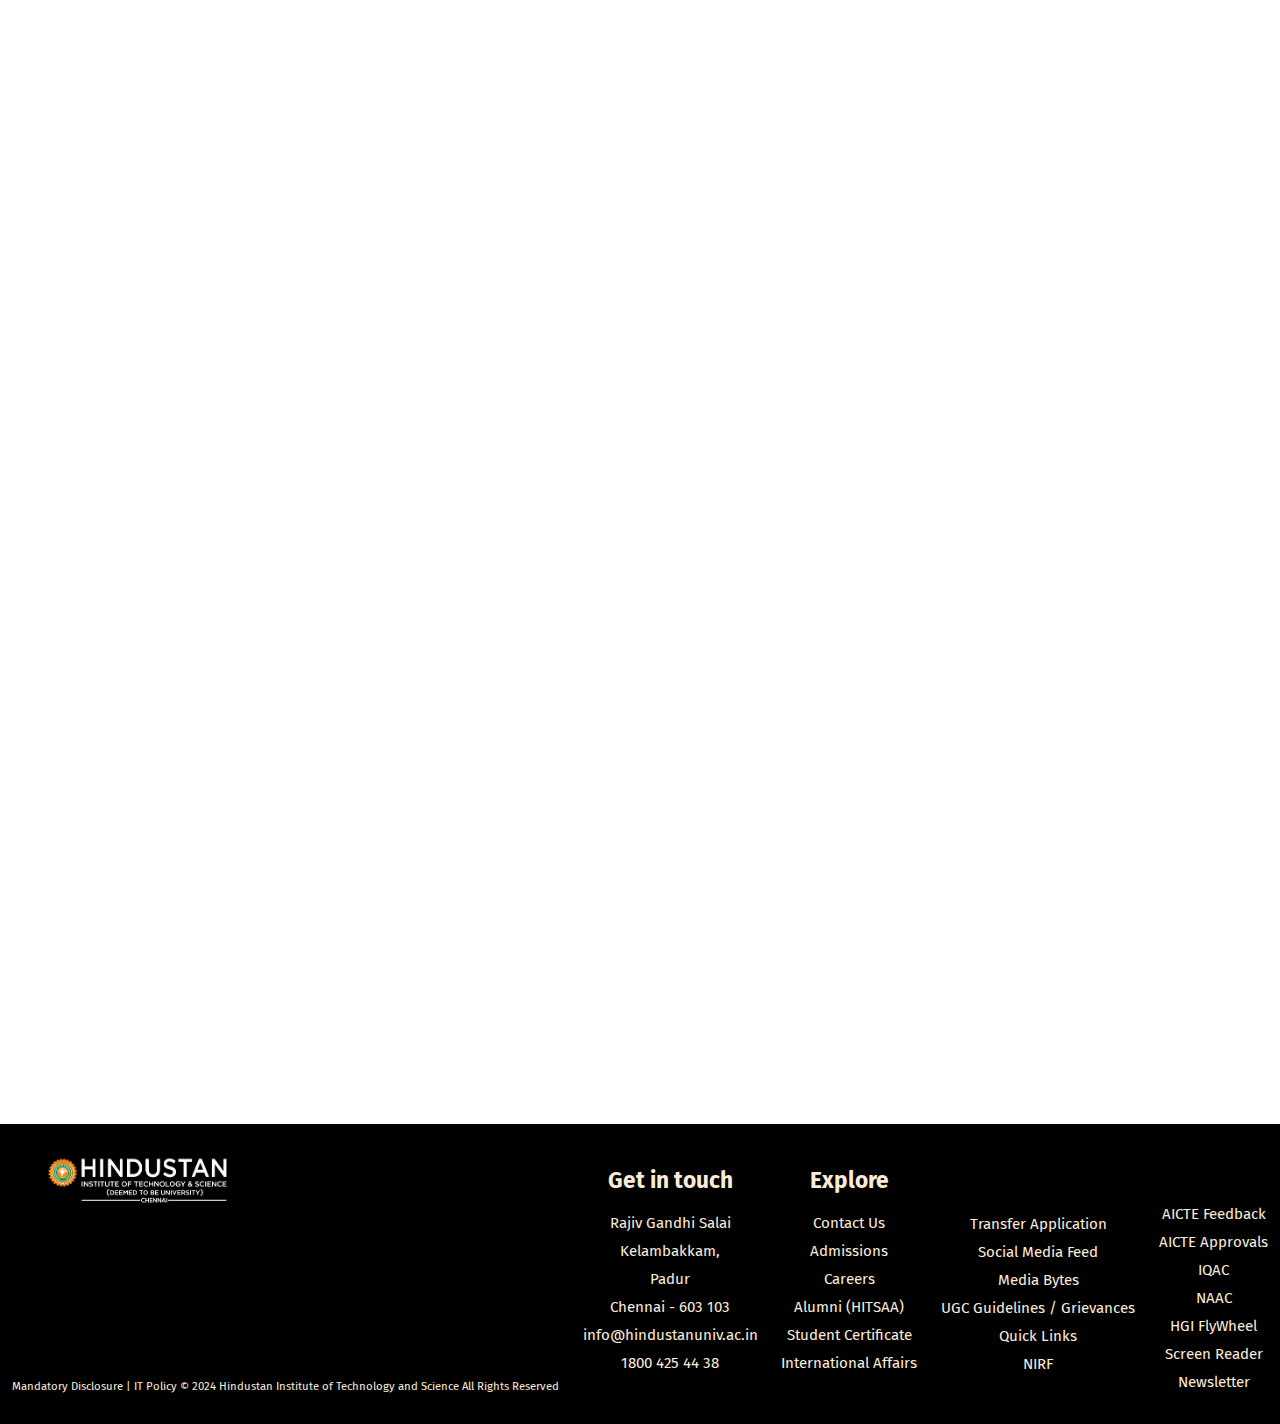
<file: placement.html>
<!DOCTYPE html>
<html lang="en">
  <head>
    <meta charset="UTF-8" />
    <meta name="viewport" content="width=device-width, initial-scale=1.0" />
    <title>Placements|Hindustan Institute of Technology</title>
    <link rel="stylesheet" href="style.css" />
    <link
      rel="stylesheet"
      href="https://cdnjs.cloudflare.com/ajax/libs/font-awesome/6.6.0/css/all.min.css"
      integrity="sha512-Kc323vGBEqzTmouAECnVceyQqyqdsSiqLQISBL29aUW4U/M7pSPA/gEUZQqv1cwx4OnYxTxve5UMg5GT6L4JJg=="
      crossorigin="anonymous"
      referrerpolicy="no-referrer"
    />
    <link
      rel="stylesheet"
      href="https://cdnjs.cloudflare.com/ajax/libs/font-awesome/6.6.0/css/all.min.css"
      integrity="sha512-Kc323vGBEqzTmouAECnVceyQqyqdsSiqLQISBL29aUW4U/M7pSPA/gEUZQqv1cwx4OnYxTxve5UMg5GT6L4JJg=="
      crossorigin="anonymous"
      referrerpolicy="no-referrer"
    />
    <link rel="shortcut icon" href="images/logoicon.png" type="images/x-icon" />
    <link rel="preconnect" href="https://fonts.googleapis.com" />
    <link rel="preconnect" href="https://fonts.gstatic.com" crossorigin />
    <link
      href="https://fonts.googleapis.com/css2?family=Fira+Sans:ital,wght@0,100;0,200;0,300;0,400;0,500;0,600;0,700;0,800;0,900;1,100;1,200;1,300;1,400;1,500;1,600;1,700;1,800;1,900&family=Poppins:ital,wght@0,100;0,200;0,300;0,400;0,500;0,600;0,700;0,800;0,900;1,100;1,200;1,300;1,400;1,500;1,600;1,700;1,800;1,900&display=swap"
      rel="stylesheet"
    />
  </head>
  <body>
    <nav class="navbar">
      <ul class="nav-list">

        <img src="images/whitelogo.png" class="logo" alt="" />
        <li class="nav-item">
          <a href="index.html" class="nav-link">Home</a>
        </li>
        <li class="nav-item">
          <a href="acadamic.html" class="nav-link">Academics</a>
        </li>
        <li class="nav-item">
          <a href="admission.html" class="nav-link"> Admission 2024</a>
        </li>
        <li class="nav-item">
          <a href="careers.html" class="nav-link"> careers</a>
        </li>
      

        <li class="nav-item">
          <a href="" class="nav-link"> Placements</a>
        </li>

        <li><img src="images/search icon.png" alt="" /></li>
      </ul>
    </nav>

   <section>
    <main>
         <div class="main-place">
        <div class="place-main-cont">

          <div class="plce-img">

                <img src="images/placeimg.jpg" alt="">
            </div>
          <div class="place-contain">
              <div class="place-con">
                 <h2 id="s">Placements
                </h2> 
                <h2 id="g">Placements & Training
                </h2>


                <ul>
              <li>
                <h2>  Training</h2>
              </li>
              <li>
                <h2>About the Department
                </h2>
              </li>
              <li>
                <h2>Message from the Head
                </h2>
              </li>
              <li>
                <h2>Message by Head Training
                </h2>
              </li>
              <li>
                <h2>Placement process at HITS
                </h2>
              </li>
              <li>
                <h2>Placements and Training Team
                </h2>
              </li>
              <li>
                <h2>Placement summary
                </h2>
              </li>
              <li>
                <h2>Training & Placement Policy
                </h2>
              </li>
              <li>
                <h2>Student Testimonials
                </h2>
              </li>
              <li>
                <h2>Contact
                </h2>
              </li>
                </ul>
            </div>

            <div class="place-con-2">
             <h2>Department of Placements
            </h2>
            <div class="color-container">
              <div class="place-img-con-1">
              <div class="place-img-con-2">
                <img src="images/placeimg1.jpg" alt="">
              </div>
            </div>
            </div>
            <div class="color-container" id="a">
              <div class="place-img-con-1">
              <div class="place-img-con-2">
                <img src="images/placeimg2.jpg" alt="">
              </div>
            </div>
            </div>
            <div class="color-container"id="n" >
              <div class="place-img-con-1">
              <div class="place-img-con-2">
                <img src="images/placeimg3.jpg" alt="">
              </div>
            </div>
            </div>
            <div class="color-container" >
              <div class="place-img-con-1">
              <div class="place-img-con-2">
                <img src="images/placeimg4.jpg" alt="">
              </div>
            </div>
            </div>
            <div class="color-container" id="a">
              <div class="place-img-con-1">
              <div class="place-img-con-2">
                <img src="images/placeimg5.jpg" alt="">
              </div>
            </div>
            </div>
            <div class="color-container"id="n" >
              <div class="place-img-con-1">
              <div class="place-img-con-2">
                <img src="images/placeimg6.jpg" alt="">
              </div>
            </div>
            </div>
            <div class="color-container">
              <div class="place-img-con-1">
              <div class="place-img-con-2">
                <img src="images/placeimg7.jpg" alt="">
              </div>
            </div>
            </div>
            <div class="color-container" id="a">
              <div class="place-img-con-1">
              <div class="place-img-con-2">
                <img src="images/placeimg8.jpg" alt="">
              </div>
            </div>
            </div>
            <div class="color-container"id="n" >
              <div class="place-img-con-1">
              <div class="place-img-con-2">
                <img src="images/placeimg9.jpg" alt="">
              </div>
            </div>
            </div>
            <div class="color-container">
              <div class="place-img-con-1">
              <div class="place-img-con-2">
                <img src="images/placeimg10.jpg" alt="">
              </div>
            </div>
            </div>
        
        
            </div>
            
        </div>
      </div>
    </div>
    </main>
   </section>



    <footer>
      <div class="footer-main-con">
        <div class="footer-container-img">
          <img src="images/whitelogo.png" alt="" />
          <div class="links">
            <a
              href="https://www.instagram.com/hindustan_omr?igsh=MXR0b3EwczZ6eXl2Zw=="
              ><i class="fa-brands fa-instagram fa-2xl"></i
            ></a>
            <a href="https://www.facebook.com/Hindustan.1985/"
              ><i class="fa-brands fa-facebook fa-2xl"></i
            ></a>
            <a href="https://x.com/HindustanUni"
              ><i class="fa-brands fa-twitter fa-2xl"></i
            ></a>
            <a href="https://www.youtube.com/user/HINDUSTANUNIV"
              ><i class="fa-brands fa-youtube fa-2xl"></i
            ></a>
          </div>
          <br />
          <p id="r">
            Mandatory Disclosure | IT Policy © 2024 Hindustan Institute of
            Technology and Science All Rights Reserved
          </p>
        </div>
        <div class="footer-container">
          <ul>
            <li><h3>Get in touch</h3></li>
            <li><a href="">Rajiv Gandhi Salai</a></li>
            <li><a href=""> Kelambakkam,</a></li>
            <li><a href=""> Padur </a></li>
          </ul>
          <li><a href="">Chennai - 603 103</a></li>
          <li><a href="">info@hindustanuniv.ac.in</a></li>
          <li><a href="">1800 425 44 38</a></li>
        </div>
        <div class="footer-container" id="ee">
          <ul>
            <li id="y"><h3>Explore</h3></li>
            <li><a href="">Contact Us</a></li>
            <li><a href=""> Admissions</a></li>
            <li><a href="">Careers</a></li>
            <li><a href="">Alumni (HITSAA)</a></li>
            <li><a href="">Student Certificate </a></li>
            <li><a href=""> International Affairs</a></li>
          </ul>
        </div>
        <div class="footer-container" id="do">
          <ul>
            <li><a href=""> Transfer Application </a></li>
            <li><a href="">Social Media Feed </a></li>
            <li><a href="">Media Bytes </a></li>
            <li><a href="">UGC Guidelines / Grievances </a></li>
            <li><a href="">Quick Links </a></li>
            <li><a href="">NIRF </a></li>
          </ul>
        </div>
        <div class="footer-container" id="da">
          <ul>
            <li><a href=""> AICTE Feedback </a></li>
            <li><a href="">AICTE Approvals </a></li>
            <li><a href="">IQAC </a></li>
            <li><a href="">NAAC </a></li>
            <li><a href="">HGI FlyWheel </a></li>
            <li><a href="">Screen Reader </a></li>
            <li><a href="">Newsletter </a></li>
          </ul>
        </div>
      </div>
    </footer>
  </body>
</html>
</file>
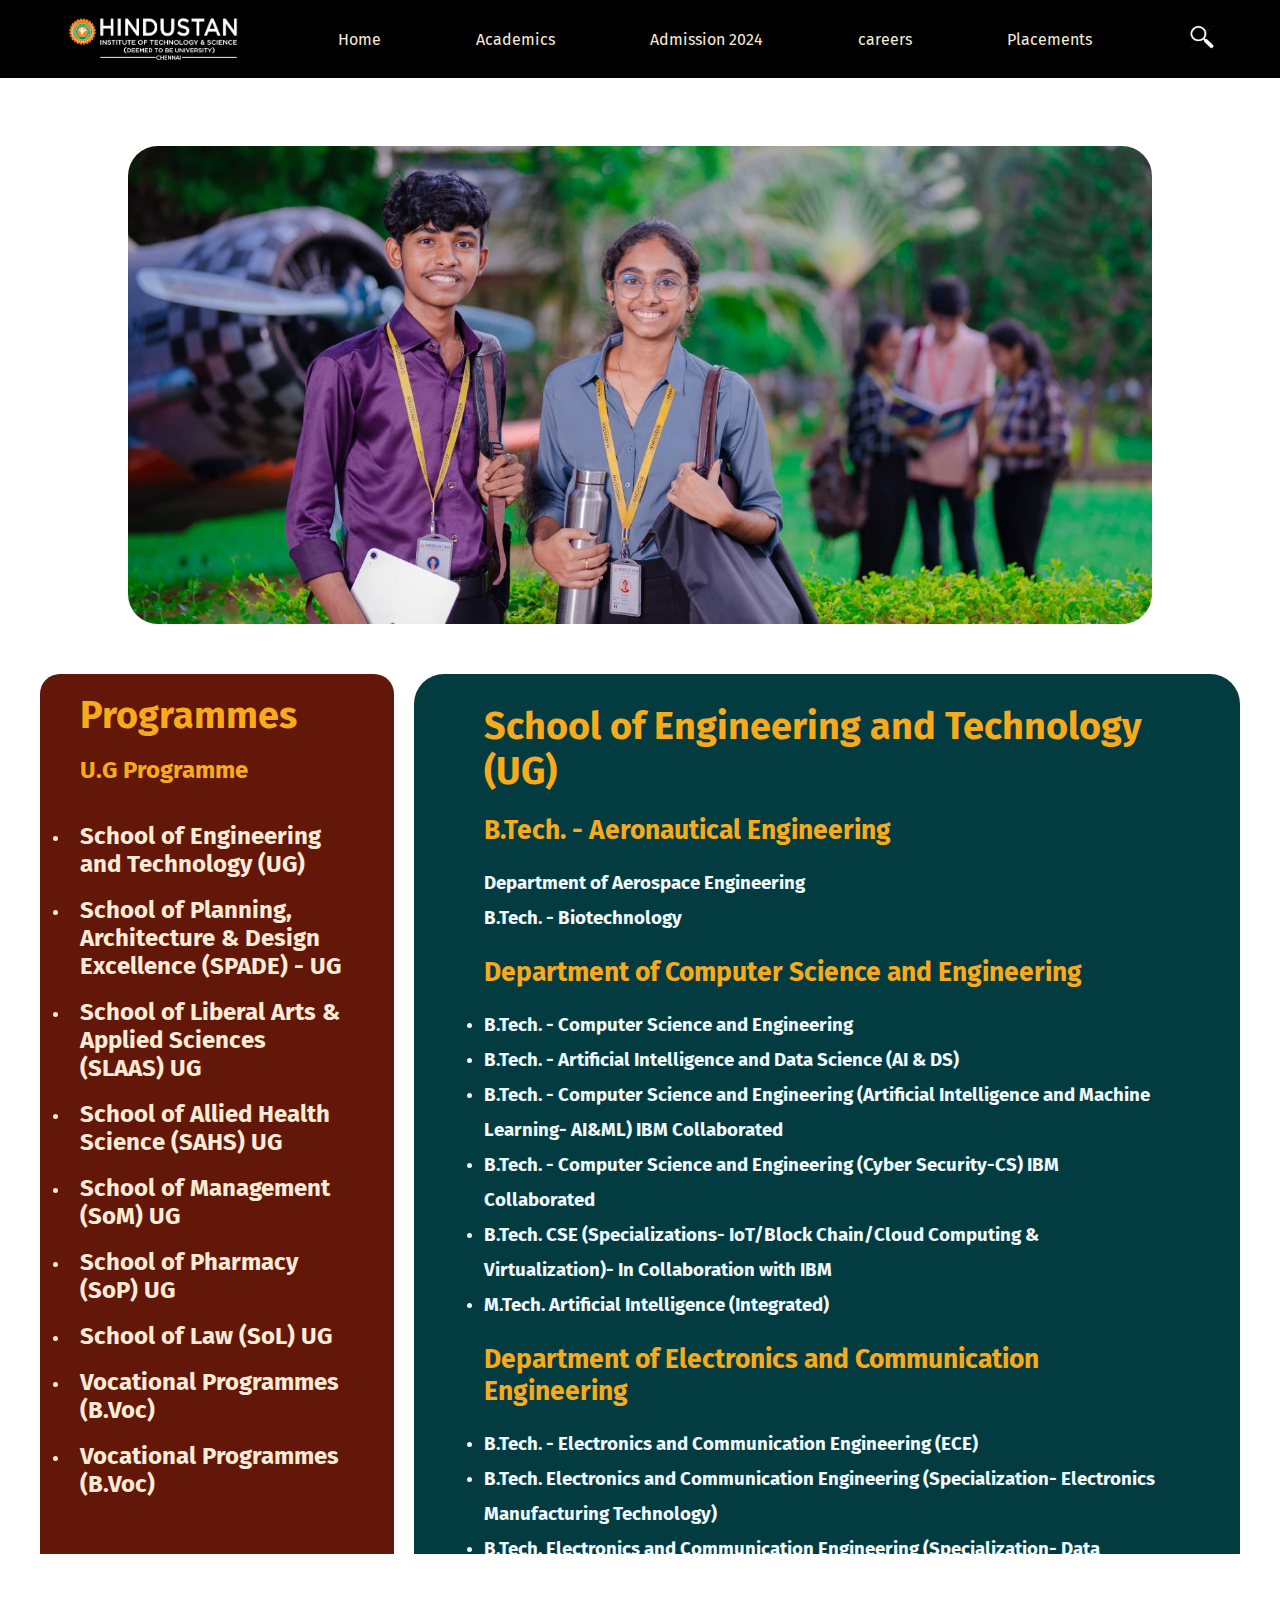
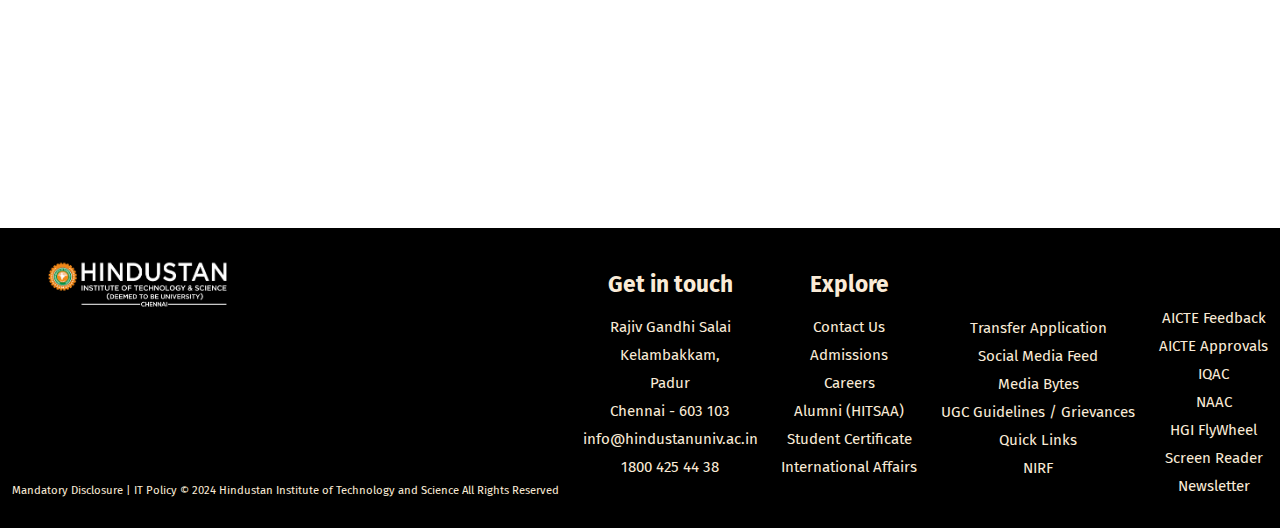
<file: U.G progm.html>
<!DOCTYPE html>
<html lang="en">
  <head>
    <meta charset="UTF-8" />
    <meta name="viewport" content="width=device-width, initial-scale=1.0" />
    <title>Placements|Hindustan Institute of Technology</title>
    <link rel="stylesheet" href="style.css" />
    <link
      rel="stylesheet"
      href="https://cdnjs.cloudflare.com/ajax/libs/font-awesome/6.6.0/css/all.min.css"
      integrity="sha512-Kc323vGBEqzTmouAECnVceyQqyqdsSiqLQISBL29aUW4U/M7pSPA/gEUZQqv1cwx4OnYxTxve5UMg5GT6L4JJg=="
      crossorigin="anonymous"
      referrerpolicy="no-referrer"
    />
    <link
      rel="stylesheet"
      href="https://cdnjs.cloudflare.com/ajax/libs/font-awesome/6.6.0/css/all.min.css"
      integrity="sha512-Kc323vGBEqzTmouAECnVceyQqyqdsSiqLQISBL29aUW4U/M7pSPA/gEUZQqv1cwx4OnYxTxve5UMg5GT6L4JJg=="
      crossorigin="anonymous"
      referrerpolicy="no-referrer"
    />
    <link rel="shortcut icon" href="images/logoicon.png" type="images/x-icon" />
    <link rel="preconnect" href="https://fonts.googleapis.com" />
    <link rel="preconnect" href="https://fonts.gstatic.com" crossorigin />
    <link
      href="https://fonts.googleapis.com/css2?family=Fira+Sans:ital,wght@0,100;0,200;0,300;0,400;0,500;0,600;0,700;0,800;0,900;1,100;1,200;1,300;1,400;1,500;1,600;1,700;1,800;1,900&family=Poppins:ital,wght@0,100;0,200;0,300;0,400;0,500;0,600;0,700;0,800;0,900;1,100;1,200;1,300;1,400;1,500;1,600;1,700;1,800;1,900&display=swap"
      rel="stylesheet"
    />
  </head>
  <body>
    <nav class="navbar">
      <ul class="nav-list">
        <img src="images/whitelogo.png" class="logo" alt="" />
        <li class="nav-item">
          <a href="index.html" class="nav-link">Home</a>
        </li>
        <li class="nav-item">
          <a href="acadamic.html" class="nav-link">Academics</a>
        </li>
        <li class="nav-item">
          <a href="admission.html" class="nav-link"> Admission 2024</a>
        </li>
        <li class="nav-item">
          <a href="careers.html" class="nav-link"> careers</a>
        </li>

        <li class="nav-item">
          <a href="" class="nav-link"> Placements</a>
        </li>

        <li><img src="images/search icon.png" alt="" /></li>
      </ul>
    </nav>

    <section>
      <main>
        <div class="main-place">

          <div class="place-main-cont-5">
            <div class="plce-img">
              <img src="images/ug progm-img.jpg" alt="" />
            </div>


            <div class="place-contain">
              <div class="plac-con">
                <h2 id="s">Programmes</h2>
                <h2 id="g">U.G Programme</h2>
                 
                <ul>
                  <li>
                    <h2>School of Engineering and Technology (UG)</h2>
                  </li>
                  <li>
                    <h2>
                      School of Planning, Architecture & Design Excellence
                      (SPADE) - UG
                    </h2>
                  </li>
                  <li>
                    <h2>
                      School of Liberal Arts & Applied Sciences (SLAAS) UG
                    </h2>
                  </li>
                  <li>
                    <h2>School of Allied Health Science (SAHS) UG</h2>
                  </li>
                  <li>
                    <h2>School of Management (SoM) UG</h2>
                  </li>
                  <li>
                    <h2>School of Pharmacy (SoP) UG</h2>
                  </li>
                  <li>
                    <h2>School of Law (SoL) UG</h2>
                  </li>
                  <li>
                    <h2>Vocational Programmes (B.Voc)</h2>
                  </li>
                  <li>
                    <h2>Vocational Programmes (B.Voc)</h2>
                  </li>
                </ul>
              </div>

              <div class="place-conta">
                <div class="place-con-3">
                    <h2 id="k">School of Engineering and Technology (UG)
                    </h2>


                  
                
                    <h2>B.Tech. - Aeronautical Engineering</h3>
                  <h3>Department of Aerospace Engineering
                </h3>
                  <h3>B.Tech. - Biotechnology</h3>
                  <h2>Department of Computer Science and Engineering
                </h2>
                <ul>
    
                    <li>
                        <h3>                B.Tech. - Computer Science and Engineering
                        </h3>
                    </li>
                    <li>
                        <h3>B.Tech. - Artificial Intelligence and Data Science (AI & DS)
                        </h3>
                    </li>
                    <li>
                        <h3>B.Tech. - Computer Science and Engineering (Artificial Intelligence and Machine Learning- AI&ML) IBM Collaborated
                        </h3>
                    </li>
                    <li>
                        <h3>B.Tech. - Computer Science and Engineering (Cyber Security-CS) IBM Collaborated
                        </h3>
                    </li>
                    <li>
                        <h3>B.Tech. CSE (Specializations- IoT/Block Chain/Cloud Computing & Virtualization)- In Collaboration with IBM
                        </h3>
                    </li>
                    <li>
                        <h3>M.Tech. Artificial Intelligence (Integrated)
                        </h3>
                    </li>
                </ul>
                <h2>Department of Electronics and Communication Engineering
                </h2>


<ul>
    <li>
        <h3>                B.Tech. - Electronics and Communication Engineering (ECE)
        </h3>
    </li>
    <li>
        <h3>B.Tech. Electronics and Communication Engineering (Specialization- Electronics Manufacturing Technology)
        </h3>
    </li>
    <li>
        <h3>B.Tech. Electronics and Communication Engineering (Specialization- Data Science)
        </h3>
    </li>
</ul>
<h2>Department of Electrical and Electronics Engineering
</h2>
<ul>
    <li>
        <h3>  
          
          
          
          B.Tech. - Electrical and Electronics Engineering (EEE)

        </h3>
    </li>

</ul>
<h2>Department of Information Technology
</h2>
<ul>
    <li>
        <h3>              B.Tech. - Information Technology (IT)


        </h3>
    </li>

</ul>

               
    
    
                 
                  </div>
              </div>
            
            </div>

          </div>
        </div>
      </main>
    </section>

    <footer>
      <div class="footer-main-con">
        <div class="footer-container-img">
          <img src="images/whitelogo.png" alt="" />
          <div class="links">
            <a
              href="https://www.instagram.com/hindustan_omr?igsh=MXR0b3EwczZ6eXl2Zw=="
              ><i class="fa-brands fa-instagram fa-2xl"></i
            ></a>
            <a href="https://www.facebook.com/Hindustan.1985/"
              ><i class="fa-brands fa-facebook fa-2xl"></i
            ></a>
            <a href="https://x.com/HindustanUni"
              ><i class="fa-brands fa-twitter fa-2xl"></i
            ></a>
            <a href="https://www.youtube.com/user/HINDUSTANUNIV"
              ><i class="fa-brands fa-youtube fa-2xl"></i
            ></a>
          </div>
          <br />
          <p id="r">
            Mandatory Disclosure | IT Policy © 2024 Hindustan Institute of
            Technology and Science All Rights Reserved
          </p>
        </div>
        <div class="footer-container">
          <ul>
            <li><h3>Get in touch</h3></li>
            <li><a href="">Rajiv Gandhi Salai</a></li>
            <li><a href=""> Kelambakkam,</a></li>
            <li><a href=""> Padur </a></li>
          </ul>
          <li><a href="">Chennai - 603 103</a></li>
          <li><a href="">info@hindustanuniv.ac.in</a></li>
          <li><a href="">1800 425 44 38</a></li>
        </div>
        <div class="footer-container" id="ee">
          <ul>
            <li id="y"><h3>Explore</h3></li>
            <li><a href="">Contact Us</a></li>
            <li><a href=""> Admissions</a></li>
            <li><a href="">Careers</a></li>
            <li><a href="">Alumni (HITSAA)</a></li>
            <li><a href="">Student Certificate </a></li>
            <li><a href=""> International Affairs</a></li>
          </ul>
        </div>
        <div class="footer-container" id="do">
          <ul>
            <li><a href=""> Transfer Application </a></li>
            <li><a href="">Social Media Feed </a></li>
            <li><a href="">Media Bytes </a></li>
            <li><a href="">UGC Guidelines / Grievances </a></li>
            <li><a href="">Quick Links </a></li>
            <li><a href="">NIRF </a></li>
          </ul>
        </div>
        <div class="footer-container" id="da">
          <ul>
            <li><a href=""> AICTE Feedback </a></li>
            <li><a href="">AICTE Approvals </a></li>
            <li><a href="">IQAC </a></li>
            <li><a href="">NAAC </a></li>
            <li><a href="">HGI FlyWheel </a></li>
            <li><a href="">Screen Reader </a></li>
            <li><a href="">Newsletter </a></li>
          </ul>
        </div>
      </div>
    </footer>
  </body>
</html>
</file>
<file: style.css>
* {
  margin: 0%;
  padding: 0%;
  box-sizing: border-box;
  font-family: "Fira Sans", sans-serif;
}

:root {
  --primblack: #000;
  --brown: rgb(98, 23, 8);
  --yellow: rgb(246, 170, 28);
  --blue: #023c40;
  --white: antiquewhite;
}

.container {
  width: 100%;
}

.navbar {
  width: 100%;
  background-color: var(--primblack);
  padding: 5px;
  position: fixed;
  z-index: 1000;
  top: 0;
}
.nav-list {
  display: flex;
  justify-content: space-around;
  list-style-type: none;
  padding: 10px;
  align-items: center;

  .logo {
    width: 180px;
  }

  img {
    width: 30px;
  }
}
.nav-link {
  color: var(--white);
  text-decoration: none;
  transition: 250ms ease-in-out;

  &:hover {
    color: var(--yellow);
  }
}

.page-2 {
  width: 100%;
  height: 80%;

  display: flex;
  justify-content: space-between;

  h1 {
    font-size: 750%;
    padding-left: 40px;
    font-weight: 700;
  }

  p {
    font-size: 20px;
    padding-left: 40px;
  }

  .page-2-cont {
    width: 60%;
    margin-top: 100px;
  }
  span {
    color: var(--blue);
  }
}
@media (max-width: 976px) {
  .page-2 {
    flex-direction: column;
    .page-2-cont {
      width: 100%;
    }
  }
}

@media (max-width: 1620px) {
  .page-2 {
    margin-top: 30px;
  }
}
.page-2-cont {
  h1 {
    font-size: 650%;
  }
}

/* PAGE-3 */
.page-3 {
  width: 100%;
  height: 160px;
  display: flex;
  flex-wrap: wrap;
  justify-content: space-evenly;
  margin-top: 20%;
}

.moving {
  display: flex;
  margin-bottom: 25%;

  p {
    color: var(--primblack);
    font-weight: 500;
  }
}
.playvido {
  display: flex;
  justify-content: center;
  margin-bottom: 150px;
}

/* img hover card */

.headings {
  display: flex;
  justify-content: center;
  margin-top: 20px;
  margin-bottom: 40px;

  h2 {
    font-size: 30px;
    margin-top: 20px;
    margin-bottom: 20px;
  }
}

.card-2-container {
  width: 100%;
  height: 700px;
  margin-bottom: 50px;
  display: flex;
  flex-wrap: wrap;
  column-gap: 50px;
  justify-content: center;
}
.imgcontainer {
  display: flex;

  .imgblur img {
    width: 340px;
    height: 290px;
    position: relative;
    filter: blur(7px);
    border-radius: 10%;
  }
  .clearimg {
    width: 300px;
    height: 300px;
    position: absolute;
    margin-top: 38px;
    margin-left: 24px;

    .imgbox {
      width: 300px;
      height: 240px;
      border-radius: 20%;
      overflow: hidden;

      img {
        border-radius: 20%;
        width: 100%;
        transition: 250ms ease-in-out;
      }
    }

    &:hover {
      img {
        transform: scale(1.4);
      }
    }
  }
}
@media (max-width: 1120px) {
  .card-2-container {
    margin-bottom: 200px;
  }
}

@media (max-width: 1132px) {
  .card-2-container {
    margin-bottom: 100px;

    .imgcontainer {
      margin-bottom: 40px;
    }
  }
}
@media (max-width: 1120px) {
  .card-2-container {
    margin-bottom: 300px;

    .imgcontainer {
      margin-bottom: 40px;
    }
  }
}
@media (max-width: 748px) {
  .card-2-container {
    margin-bottom: 300px;

    .imgcontainer {
      margin-bottom: 40px;
    }
  }
}
@media (max-width: 684px) {
  .card-2-container {
    margin-bottom: 990px;

    .imgcontainer {
      margin-bottom: 40px;
    }
  }
}

/* cards */

.container {
  width: 300px;
  height: 300px;
  color: var(--white);
  text-align: center;
  border-radius: 20px;
  margin-top: 20px;
  margin-right: 20px;
  margin-bottom: 20px;
  box-shadow: rgba(0, 0, 0, 0.4) 0px 2px 4px,
    rgba(0, 0, 0, 0.3) 0px 7px 13px -3px, rgba(0, 0, 0, 0.2) 0px -3px 0px inset;

  .card {
    display: flex;
    justify-content: space-evenly;
    margin-top: 15px;
  }
  img {
    height: 80px;
    width: 70px;
    padding-top: 10px;
  }

  span {
    font-size: 40px;
  }

  .cardinfo {
    width: 250px;
    height: 100px;
    display: flex;
    flex-direction: column;
    align-items: center;
    background-color: var(--white);
    color: var(--primblack);
    margin-top: 30px;
    font-weight: 100;
    padding-left: 20px;

    p {
      padding-left: 20px;
      font-size: larger;
      font-weight: 300;
    }
  }
}
.card-container {
  width: 100%;
  display: flex;
  flex-wrap: wrap;
  justify-content: center;

  margin-bottom: 80px;
}
h1 {
  padding-left: 45%;
  margin-bottom: 50px;
}
#brown {
  background-color: var(--brown);
}
#blue {
  background-color: var(--blue);
}
#black {
  background-color: var(--primblack);
}
#yellow {
  background-color: var(--yellow);
}

/* ADMISSIONS */

.container-3 {
  width: 100%;

  display: flex;
  flex-wrap: wrap;
  align-items: center;
  justify-content: center;
  margin-bottom: 100px;

  .reg {
    width: 85%;
    height: 400px;
    display: flex;
    flex-direction: column;
    align-items: center;
    text-align: center;
    justify-content: space-around;
    padding-bottom: 20px;

    p {
      line-height: 35px;
      font-size: 20px;
    }
  }

  h2 {
    font-size: 240%;
    margin-bottom: 30px;
  }

  #btn {
    width: 150px;
    height: 100px;
    border-radius: 10px;
    background-color: yellow;
    font-weight: 50px;
    font-size: 20px;
    margin-bottom: 40px;
    /* transform:   translateY(-125px) translateX(310px) rotate(30deg) ; */

    &:hover {
      background-color: rgb(246, 170, 28);
      color: var(--white);
    }
  }
  #siz {
    font-size: 500%;
  }
  #siz2 {
    font-size: 20px;
    font-weight: 80px;
    margin-top: 15px;
    margin-bottom: 10px;
  }
}

@media (min-width: 780px) {
  .container-3 {
    margin-bottom: 200px;

    #line {
      line-height: 30px;
      font-size: 20px;
    }
  }
}

@media (max-width: 720px) {
  .container-3 {
    margin-bottom: 300px;

    #line {
      line-height: 30px;
      font-size: 20px;
    }
  }
}

@media (mix-width: 676px) {
  .container-3 {
    width: 100%;
    margin-bottom: 200px;

    #line {
      font-size: 20px;
    }
  }
}

/* Chancellor  */

.Chancellor {
  height: 600px;
  padding: 20px;
  margin-left: 40px;
  margin-right: 40px;
  display: flex;

  justify-content: space-between;
  align-items: center;
  gap: 40px;

  img {
    width: 45%;
    height: 400px;
    border-radius: 20px;
  }

  .chancellor-text {
    h2 {
      font-size: 1cm;
      font-weight: 600;
      line-height: 70px;
      margin-bottom: 8px;
    }
    p {
      font-weight: 300;
      font-size: 0.6cm;
    }
  }
}

@media (max-width: 1004px) {
  .Chancellor {
    margin: 10px;
    flex-direction: column;
    margin-bottom: 400px;
    padding: 40px 60px;
    img {
      width: 100%;
    }
  }
  .chancellor-text {
    padding: 40px 60px;
    h2 {
      font-size: 0.8cm;
      font-weight: 400;

      text-align: center;
    }
    p {
      font-size: 0.4cm;
    }
  }
}

@media (max-width: 872px) {
  .Chancellor {
    margin-top: 50px;
    margin-bottom: 500px;
  }
}
@media (max-width: 616px) {
  .Chancellor {
    margin-top: 50px;
    margin-bottom: 400px;
  }
}
/* PROGRAM  */

.prog-main {
  width: 100%;
  height: 400px;
  background-color: var(--blue);
  margin-bottom: 70px;
  display: flex;
  flex-direction: column;
  align-items: center;
  justify-content: center;
  justify-content: space-around;

  .prog-cont-2 {
    width: 90%;
    height: 140px;

    color: var(--white);
    display: flex;
    /* 
  FOR MEDIA Q
  flex-direction: columns; */

    justify-items: center;
    align-items: center;
    justify-content: space-around;
    a {
      color: var(--white);
      font-size: 0.5cm;
    }
  }
  #prog {
    font-size: 30px;
    font-weight: 600;
  }
  .pro-flex {
    width: 170px;
    height: 30px;
    text-align: center;
    justify-content: center;

    border-radius: 20px;

    border: 2px solid var(--white);
    margin-top: 7px;
    padding-right: 9px;

    a {
      text-decoration: none;

      align-items: center;
      &:hover {
        color: var(--yellow);
      }
    }
  }

  .prog-cont p {
    text-align: center;
    padding: 30px 20px;
    font-size: 50px;
    font-weight: 600;
    color: var(--white);
  }
  #input-size {
    width: 700px;
    height: 50px;
    border-radius: 20px;

    &::placeholder {
      color: var(--primblack);
      font-size: 0.5cm;
      padding-left: 10px;
    }
  }
}

@media (max-width: 1088px) {
  .prog-main {
    width: 100%;
    height: 800px;
    .prog-cont-2 {
      flex-direction: column;
      align-content: space-evenly;
      width: 500px;
      height: 350px;
    }
    .prog-cont {
      #input-size {
        width: 500px;
        height: 70px;
      }
    }
  }
}

/* <!-- 
    STUDY AT HINDUSTAN --> */

.card-box {
  width: 100%;
  display: flex;
  flex-wrap: wrap;
  justify-content: center;
  justify-content: space-evenly;
}

.card-container2 {
  width: 400px;
  height: 600px;
  box-shadow: rgba(0, 0, 0, 0.19) 0px 10px 20px, rgba(0, 0, 0, 0.23) 0px 6px 6px;
  display: flex;
  flex-direction: column;

  justify-content: space-evenly;
  align-items: center;
  text-align: center;
  border-radius: 20px;
  padding: 10px 20px;

  h2 {
    font-weight: 500;
    font-size: 0.6cm;
    color: var(--white);
  }

  p {
    font-weight: 400;
    font-size: 0.5cm;
    color: var(--white);
  }
  button {
    font-weight: 500;
    width: 200px;
    height: 50px;
    background-color: rgb(19, 19, 18);
    color: var(--white);
    border-radius: 20px;

    &:hover {
      background-color: #2e2c2c;
    }
  }

  .cont-img {
    width: 350px;
    height: 300px;
    border-radius: 20px;
    overflow: hidden;

    img {
      border-radius: 20px;
      width: 100%;
      transition: 250ms ease-in-out;

      &:hover {
        transform: scale(1.3);
      }
    }
  }
}

#bron {
  background-color: var(--brown);
}
#grey {
  background-color: var(--blue);
}
#yell {
  background-color: var(--yellow);
}
#down {
  margin-top: 100px;
}

@media (max-width: 780px) {
  .card-box {
    gap: 20px;
  }
}
@media (max-width: 1208px) {
  .card-box {
    gap: 20px;
  }
}

/* <!-- Latest from Hindustan --> */

.prog-main-1 {
  width: 100%;
  height: 500px;
  background-color: var(--brown);

  display: flex;
  flex-direction: column;
  align-items: center;
  justify-content: center;
  justify-content: space-around;

  .prog-cont-1 p {
    font-size: 50px;
    font-weight: 600;
    color: var(--white);
  }

  .pro-flex-1 {
    display: inline-block;

    width: 550px;
    height: 50px;
    text-align: center;
    justify-content: center;

    border-radius: 20px;
    border: 2px solid var(--white);
    margin-top: 7px;
    padding-right: 9px;
  }

  .prog-cont-3 {
    width: 100%;
    height: 400px;
    background-color: var(--brown);
    display: flex;
    flex-wrap: wrap;
    column-gap: 15px;

    justify-content: center;

    p {
      text-align: center;
      padding: 10px 20px;
      font-size: 20px;
      font-weight: 600;
      color: var(--white);
      transition: 250ms ease-in-out;

      &:hover {
        transform: scale(1.1);
        color: var(--yellow);
      }
    }
  }
}

/* career */

.career {
  width: 100%;
  height: 80%;

  display: flex;
  flex-direction: column;
  flex-wrap: wrap;
  margin-top: 40px;
  justify-content: center;
  padding: 10px 30px;

  a {
    list-style-type: none;
    text-decoration: none;
    color: var(--primblack);
    transition: 250ms ease-in-out;
    &:hover {
      transform: scale(0.4);
      color: var(--yellow);
    }
  }

  .img-holder {
    width: 100%;
    height: 600px;
    padding-top: 40px;
    display: flex;
    justify-content: center;

    img {
      width: 90%;
      height: 500px;
      border-radius: 20px;
    }
  }

  .career-container {
    width: 100%;
    height: 90%;
    padding: 40px 50px;
    line-height: 40px;

    p {
      font-size: 0.5cm;
    }
    h2 {
      font-size: 0.7cm;
      line-height: 70px;
    }
    h3 {
      font-size: 0.5cm;
    }
    li {
      font-size: 0.5cm;
    }
  }
}

.footer-main-con {
  width: 100%;
  height: 300px;
  margin-top: 30px;
  background-color: var(--primblack);
  color: var(--white);
  display: flex;
  align-items: center;
  justify-content: center;
  justify-content: space-around;

  .footer-container-img {
    img {
      align-items: center;
      width: 35%;
      margin-left: 30px;
    }
    #r {
      font-size: 0.3cm;
      margin-top: 90px;
    }
  }
  .footer-container li,
  a {
    font-size: 0.4cm;
    text-align: center;
    margin-bottom: 10px;
    text-decoration: none;
    list-style-type: none;
    color: var(--white);
    transition: 250ms ease-in-out;

    &:hover {
      color: var(--yellow);

      transform: scale(1.1);
    }
  }
  .links {
    height: 20px;
    padding: 30px 20px;
    a {
      margin-left: 20px;
      border-radius: 50%;
    }
    i {
      transition: 250ms ease-in-out;

      &:hover {
        transform: scale(1.4);
      }
    }
  }
  .footer-container h3 {
    font-size: 0.6cm;
    margin-bottom: 20px;
  }
}
#do {
  margin-top: 50px;
}
#da {
  margin-top: 58px;
}

@media (max-width: 1252px) {
  .footer-main-con {
    flex-direction: column;
    align-content: space-between;
    height: 100%;
  }
  .footer-container-img {
    margin-left: 180px;
    margin-bottom: 20px;

    #r {
      display: none;
    }
  }
  .footer-container {
  }
  #ee {
    margin-top: 20px;
  }
  #y {
    display: none;
    margin-bottom: 20px;
  }
}
/* acadami-img */

.acadami-img-holder {
  width: 50%;
  height: 650px;

  display: flex;

  flex-direction: column;
  flex-wrap: wrap;
  align-items: center;
  justify-items: center;
  justify-content: center;

  .acadami-img {
    margin-left: 3px;
    margin-bottom: 30px;
    a {
      text-decoration: none;
    }
    img {
      width: 190%;
      padding: 20px 30px;
      margin-left: 40px;
    }
  }
}
#o {
  font-size: 1.4cm;
  font-weight: 600;
  color: #023c40;
}
.chancellor-text {
  button {
    margin-left: 90px;
    margin-top: 30px;
    align-items: center;
    width: 120px;
    height: 30px;
    background-color: var(--yellow);
    border-radius: 10px;
    transition: 250ms ease-in-out;
    &:hover {
      color: var(--primblack);
      background-color: rgb(245, 193, 96);
    }
  }
}
@media (max-width: 1020px) {
  .acadami-img-holder {
    height: 350px;
  }
}

/* academi-text */

.aca-content-main {
  margin-top: 50px;
  width: 100%;
  height: 400px;

  display: flex;
  flex-wrap: wrap;
  flex-direction: column;
  align-items: center;

  .content-main {
    padding: 40px 60px;
    h2 {
      font-size: 0.7cm;
      font-weight: 600;
      margin-top: 10px;
      margin-bottom: 15px;
    }
    p {
      line-height: 30px;
      font-weight: 300;
      font-size: 0.6cm;
      margin-bottom: 20px;
    }
  }
}
@media (max-width: 1012px) {
  .aca-content-main {
    height: 500px;
  }
}
@media (max-width: 804px) {
  .aca-content-main {
    height: 600px;
    margin-bottom: 200px;
  }
}

/* academic card */

.eventcard {
  width: 100%;
  display: flex;
  align-items: center;
  justify-content: center;
  flex-wrap: wrap;
}
.event {
  width: 400px;
  height: 450px;
  margin-left: 20px;
  margin-top: 20px;
  padding-right: 20px;
  padding-bottom: 20px;
  margin-bottom: 30px;
  display: flex;
  flex-direction: column;
  padding: 10px 10px;
  justify-content: center;
  /* : centeralign-items; */
  overflow: hidden;
  /* background-color: rgb(204, 219, 219); */
  box-shadow: rgba(0, 0, 0, 0.16) 0px 3px 6px, rgba(0, 0, 0, 0.23) 0px 3px 6px;
  border-radius: 20px;
  transition: 250ms ease-in-out;
  &:hover {
    transform: translateY(-20px);
  }
  button {
    align-items: center;
    width: 150px;
    height: 40px;
    border-radius: 20px;
    margin-top: 20px;
    margin-left: 110px;
    border: 1px solid;
    justify-content: center;
    font-size: 0.4cm;
    font-weight: 500;
    box-shadow: rgba(0, 0, 0, 0.16) 0px 3px 6px, rgba(0, 0, 0, 0.23) 0px 3px 6px;
    background-color: var(--yellow);
    transition: 250ms ease-in-out;

    &:hover {
      transform: scale(1.1);
      background-color: rgb(172, 112, 3);
    }
  }
  img {
    height: 200px;
    width: 350px;
    object-fit: cover;
    align-items: center;
    overflow: hidden;

    border-radius: 10px;
    padding-left: 35px;
    transition: 250ms ease-in-out;
    /* padding-left: 30px; */
    &:hover {
      transform: scale(1.2);
    }
  }

  p {
    text-align: center;
    padding-top: 70px;
    font-size: 20px;
  }
}
/* academic -2*/
.academic-container {
  width: 100%;
  height: 600px;
  display: flex;
  flex-direction: column;
  justify-content: center;
  align-items: center;
  margin-bottom: 20px;
  margin-top: 50px;

  img {
    border-radius: 20px;
    width: 70%;
    margin-top: 50px;
  }
}
.flex-container {
  width: 100%;
  height: 900px;
  margin-bottom: 200px;
  display: flex;
  justify-content: space-evenly;
  align-items: center;

  flex-wrap: wrap;
  row-gap: 5px;
  column-gap: 10px;
  padding: 20px 140px;

  .main {
    width: 450px;
    height: 350px;
    background-color: var(--brown);
    border-radius: 30px;
    position: relative;
    transition: 250ms ease-in-out;

    .color-container {
      display: flex;
      align-items: center;
      justify-content: space-evenly;
      a {
        text-decoration: none;
      }

      h2 {
        color: var(--white);
        font-size: 0.7cm;
        padding: 30px 30px;
      }
      h4 {
        width: 110px;
        height: 40px;
        padding: 10px 10px;
        text-align: center;
        border: 1px solid var(--white);
        color: var(--white);
        border-radius: 20px;
        transition: 250ms ease-in-out;

        &:hover {
          border: 1px solid var(--yellow);
          color: var(--yellow);
          transform: scale(1.1);
        }
      }
    }
    .col-img {
      position: absolute;
      transform: translate(-60px, 30px);

      img {
        border-radius: 20px;
        width: 400px;
        height: 300px;
        transition: 250ms ease-in-out;

        &:hover {
          transform: scale(1.1);

          /* transform:translate(-10px,20px) */
        }
      }
    }
  }

  .main-2 {
    margin-top: 150px;
    width: 450px;
    height: 350px;
    background-color: var(--blue);
    border-radius: 30px;
    position: relative;

    .color-container-2 {
      display: flex;
      align-items: center;
      justify-content: space-evenly;
      a {
        text-decoration: none;
      }

      h2 {
        color: var(--white);
        font-size: 0.7cm;
        margin-top: 250px;
        padding: 30px 30px;
      }
      h4 {
        width: 110px;
        height: 40px;
        padding: 10px 10px;
        margin-top: 250px;
        text-align: center;
        border: 1px solid var(--white);
        color: var(--white);
        border-radius: 20px;
        transition: 250ms ease-in-out;

        &:hover {
          border: 1px solid var(--yellow);
          color: var(--yellow);
          transform: scale(1.1);
        }
      }
    }
    .col-img-2 {
      position: absolute;
      transform: translate(110px, -420px);

      img {
        border-radius: 20px;
        width: 400px;
        height: 300px;
        transition: 300ms ease-in-out;

        &:hover {
          transform: scale(1.1);

          /* transform:translate(-10px,20px) */
        }
      }
    }
  }
}
@media (max-width: 1212px) {
  .flex-container {
    margin-bottom: 300px;
  }
}
@media (max-width: 1196px) {
  .flex-container {
    margin-bottom: 1000px;
    row-gap: 30px;
  }
}

/* ADMISSION PAGE */

.page {
  width: 100%;

  display: flex;
  align-items: center;
  flex-wrap: wrap;
  justify-content: space-evenly;
}
@media (max-width: 852px) {
  .page {
    row-gap: 50px;
  }
}

/* placement */

.place-main-cont {
  width: 100%;
  height: 1700px;

  display: flex;
  margin-bottom: 80%;
  justify-content: center;
  flex-direction: column;

  a {
    text-decoration: none;
    transition: 250ms ease-in-out;
    color: var(--primblack);
    &:hover {
      color: var(--yellow);
    }
  }

  .plce-img {
    display: flex;
    align-items: center;
    justify-content: center;
    img {
      width: 80%;
      border-radius: 30px;
    }
  }
  .place-contain {
    width: 100%;
    height: 900px;
    padding: 20px 40px;
    margin-top: 30px;
    display: flex;

    .place-con {
      width: 30%;
      height: 700px;
      border-radius: 20px;
      padding: 10px 30px;
      color: var(--white);
      background-color: var(--brown);

      h2 {
        padding: 9px 10px;
      }
      #s {
        font-size: 1cm;
        color: var(--yellow);
      }
      #g {
        font-size: 0.6;
        color: var(--brown);
        margin-bottom: 20px;
      }
    }

    .place-con-2 {
      width: 70%;
      height: 2000px;
      margin-bottom: 200px;
      padding: 10px 70px;
      margin-left: 20px;
      border-radius: 30px;
      background-color: var(--blue);
      display: flex;
      flex-wrap: wrap;
      gap: 20px;

      h2 {
        font-size: 1cm;
        color: var(--yellow);
        padding: 10px 20px;
      }

      .color-container {
        width: 350px;
        height: 350px;
        position: relative;
        background-color: var(--brown);
        border-radius: 20px;

        .place-img-con-2 {
          padding: 20px 30px;

          position: absolute;
          padding: 23px 23px;
          width: 350px;
          height: 350px;
          overflow: hidden;

          img {
            border-radius: 20px;
            width: 300px;
            height: 300px;
            transition: 250ms ease-in-out;

            &:hover {
              transform: scale(1.1);
            }
          }
        }
      }
    }
  }
}

#a {
  background-color: var(--primblack);
}
#n {
  background-color: var(--yellow);
}

/* ug program */

.place-main-cont-5 {
  width: 100%;
  height: 1700px;

  display: flex;
  margin-bottom: 10%;
  justify-content: center;
  flex-direction: column;

  a {
    text-decoration: none;
    transition: 250ms ease-in-out;
    color: var(--primblack);
    &:hover {
      color: var(--yellow);
    }
  }

  .plce-img {
    display: flex;
    align-items: center;
    justify-content: center;
    img {
      width: 80%;
      border-radius: 30px;
    }
  }
  .place-contain {
    width: 100%;
    height: 900px;
    padding: 20px 40px;
    margin-top: 30px;
    display: flex;

    .plac-con {
      width: 30%;
      height: 900px;
      border-radius: 20px;
      padding: 10px 30px;
      color: var(--white);
      background-color: var(--brown);

      h2 {
        padding: 9px 10px;
      }
      #s {
        font-size: 1cm;
        color: rgb(246, 170, 28);
      }
      #g {
        font-size: 0.6;
        color: rgb(246, 170, 28);
        margin-bottom: 20px;
      }
    }

    .place-con-3 {
      .place-img-con-2 {
        padding: 20px 30px;

        position: absolute;
        padding: 23px 23px;
        width: 350px;
        height: 350px;
        overflow: hidden;

        img {
          border-radius: 20px;
          width: 300px;
          height: 300px;
          transition: 250ms ease-in-out;

          &:hover {
            transform: scale(1.1);
          }
        }
      }
    }
  }
}

#a {
  background-color: #000;
}
#n {
  background-color: rgb(246, 170, 28);
}

.place-conta {
  width: 70%;
  height: 1100px;
  margin-bottom: 200px;
  padding: 10px 70px;
  margin-left: 20px;
  border-radius: 30px;
  background-color: #023c40;
  display: flex;
  flex-wrap: wrap;

  #k {
    font-size: 1cm;
    margin-bottom: 20px;
  }
  h2 {
    font-size: 0.7cm;
    color: rgb(246, 170, 28);
    margin-bottom: 20px;
    margin-top: 20px;
  }
  h3 {
    line-height: 35px;
    color: aliceblue;
  }
  ul li {
    color: aliceblue;
  }
}

@media (max-width: 1308px) {
  .place-contain {
    overflow: scroll;
  }
}
</file>
